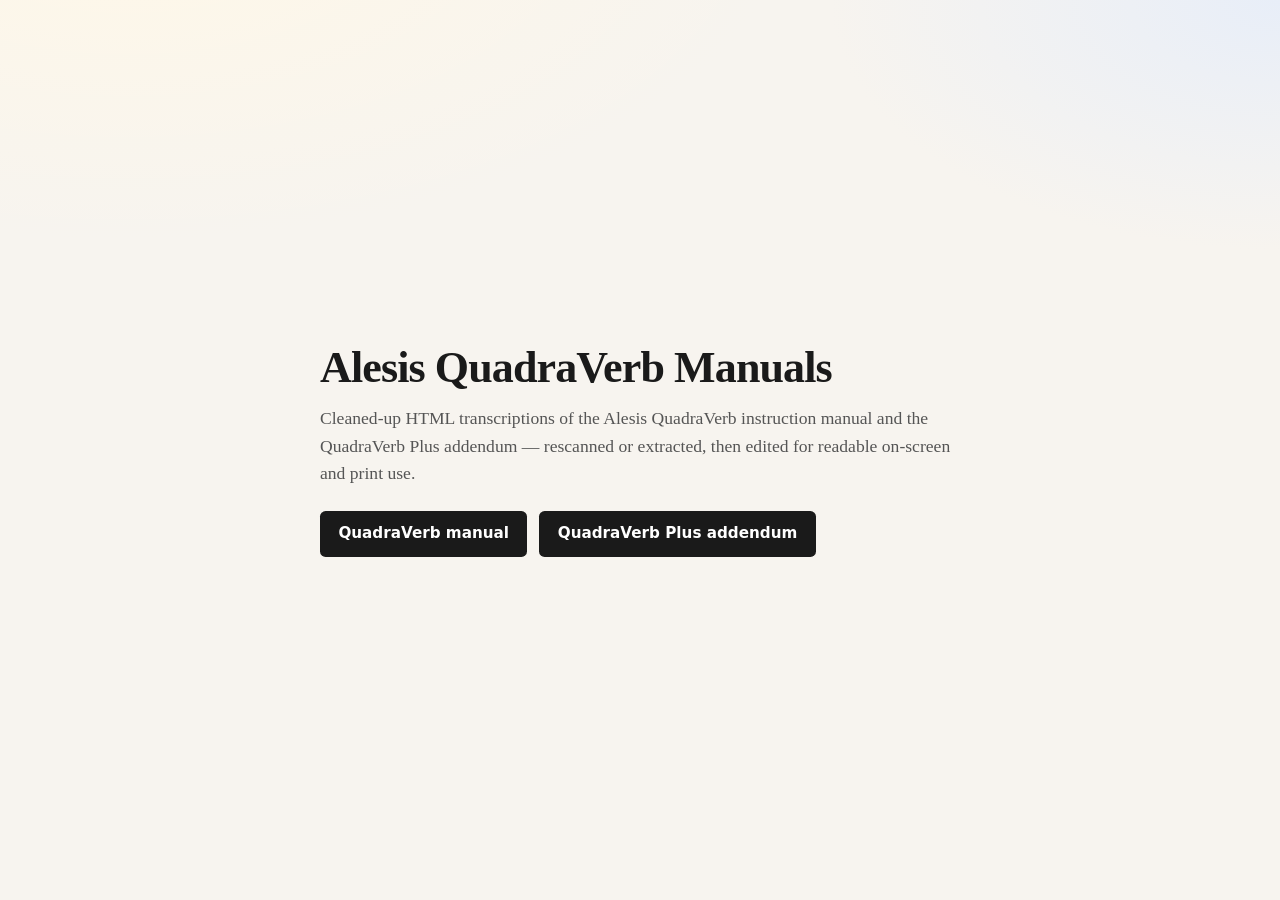
<file: index.html>
<!DOCTYPE html>
<html lang="en">
<head>
  <meta charset="utf-8">
  <meta name="viewport" content="width=device-width, initial-scale=1">
  <title>Alesis QuadraVerb Manuals</title>
  <style>
    :root {
      --ink: #1a1a1a;
      --muted: #555;
      --paper: #f7f4ef;
      --accent: #0b5fff;
    }
    * { box-sizing: border-box; }
    body {
      margin: 0;
      min-height: 100vh;
      font-family: "Iowan Old Style", "Palatino Linotype", Palatino, Georgia, serif;
      color: var(--ink);
      background:
        radial-gradient(1200px 600px at 10% -10%, #fff8e8 0%, transparent 55%),
        radial-gradient(900px 500px at 100% 0%, #e8eef8 0%, transparent 50%),
        var(--paper);
      display: grid;
      place-items: center;
      padding: 2rem;
    }
    main {
      max-width: 40rem;
      width: 100%;
    }
    h1 {
      font-size: clamp(2rem, 5vw, 2.75rem);
      font-weight: 600;
      letter-spacing: -0.02em;
      margin: 0 0 0.75rem;
      line-height: 1.15;
    }
    p {
      font-size: 1.1rem;
      line-height: 1.55;
      color: var(--muted);
      margin: 0 0 1.5rem;
    }
    a.cta {
      display: inline-block;
      color: #fff;
      background: var(--ink);
      text-decoration: none;
      padding: 0.7rem 1.15rem;
      border-radius: 0.35rem;
      font-family: ui-sans-serif, system-ui, sans-serif;
      font-size: 0.95rem;
      font-weight: 600;
      transition: transform 160ms ease, background 160ms ease;
    }
    a.cta:hover {
      background: var(--accent);
      transform: translateY(-1px);
    }
    a.cta:focus-visible {
      outline: 2px solid var(--accent);
      outline-offset: 3px;
    }
    p.actions {
      display: flex;
      flex-wrap: wrap;
      gap: 0.75rem;
      margin: 0;
    }
  </style>
</head>
<body>
  <main>
    <h1>Alesis QuadraVerb Manuals</h1>
    <p>
      Cleaned-up HTML transcriptions of the Alesis QuadraVerb instruction
      manual and the QuadraVerb Plus addendum — rescanned or extracted,
      then edited for readable on-screen and print use.
    </p>
    <p class="actions">
      <a class="cta" href="AlesisQuadraVerbUsersManual.html">QuadraVerb manual</a>
      <a class="cta" href="AlesisQuadraverbPlusUsersManual.html">QuadraVerb Plus addendum</a>
    </p>
  </main>
</body>
</html>
</file>
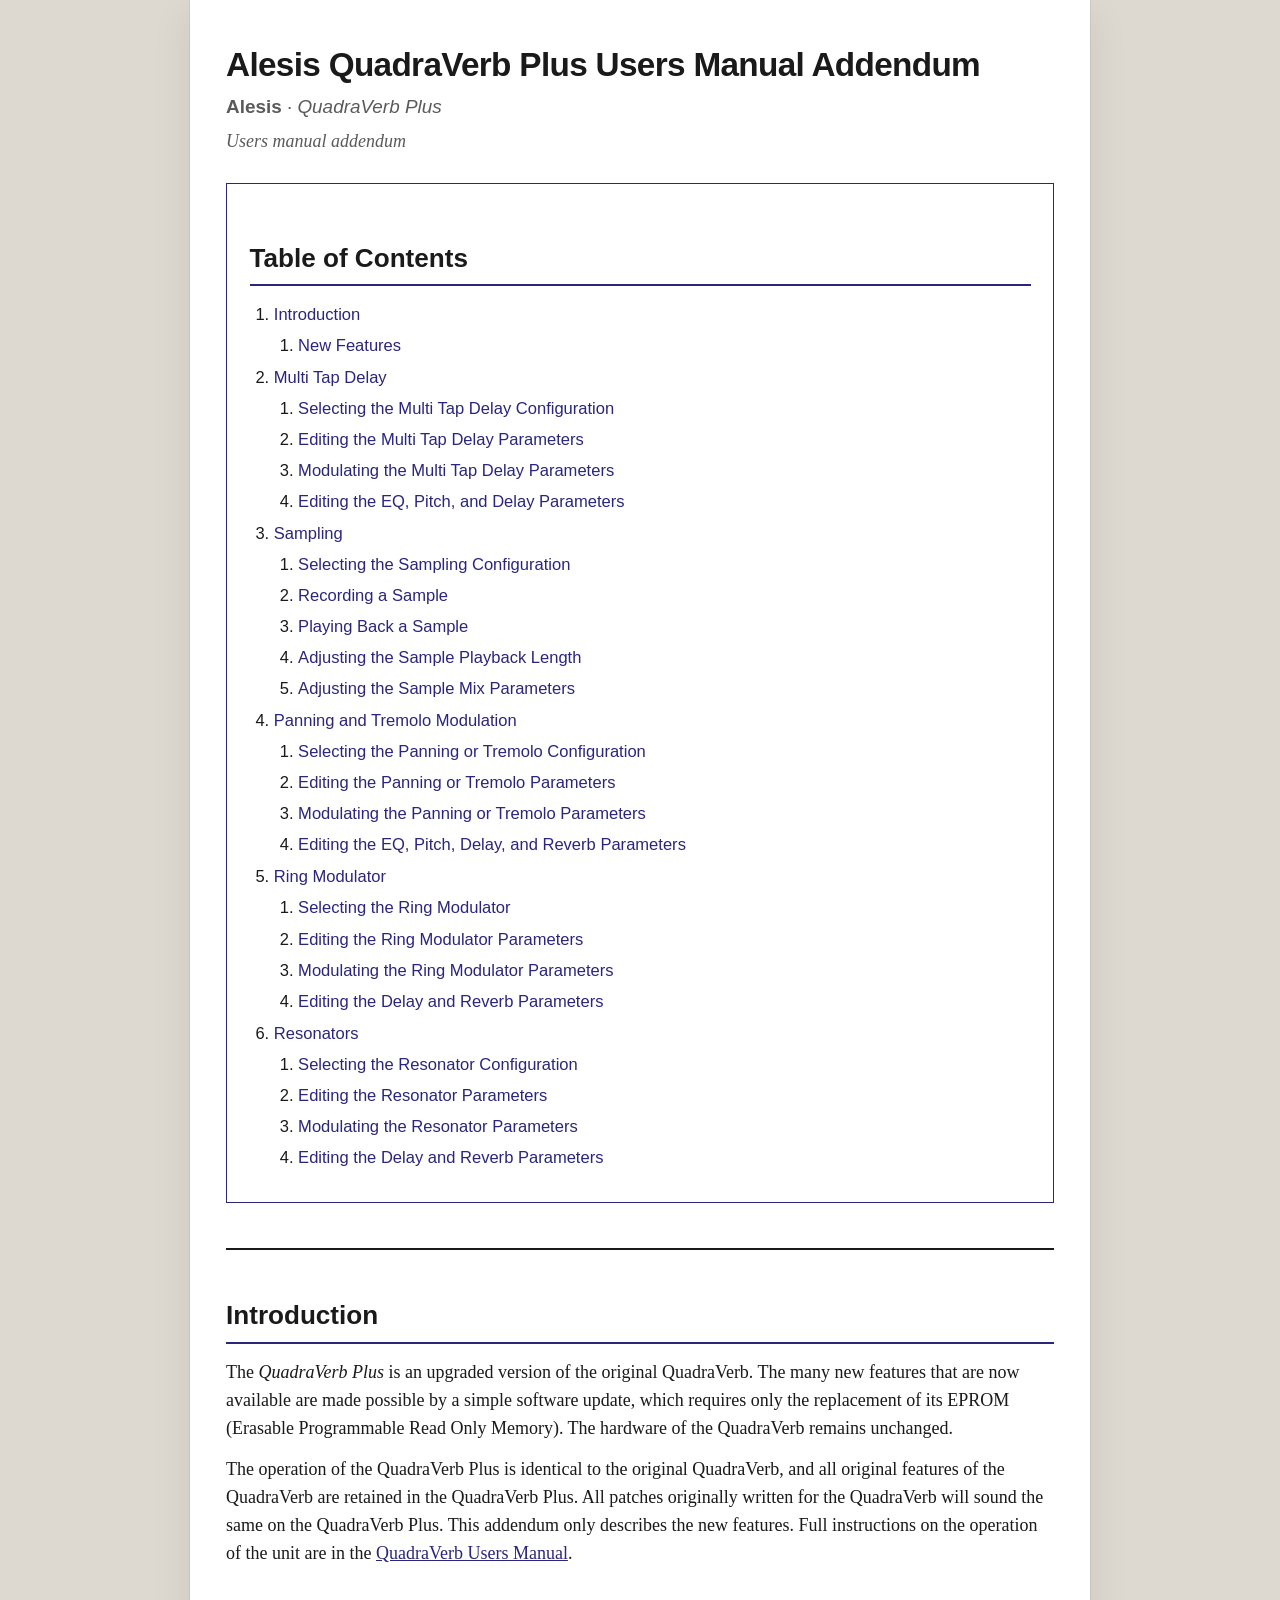
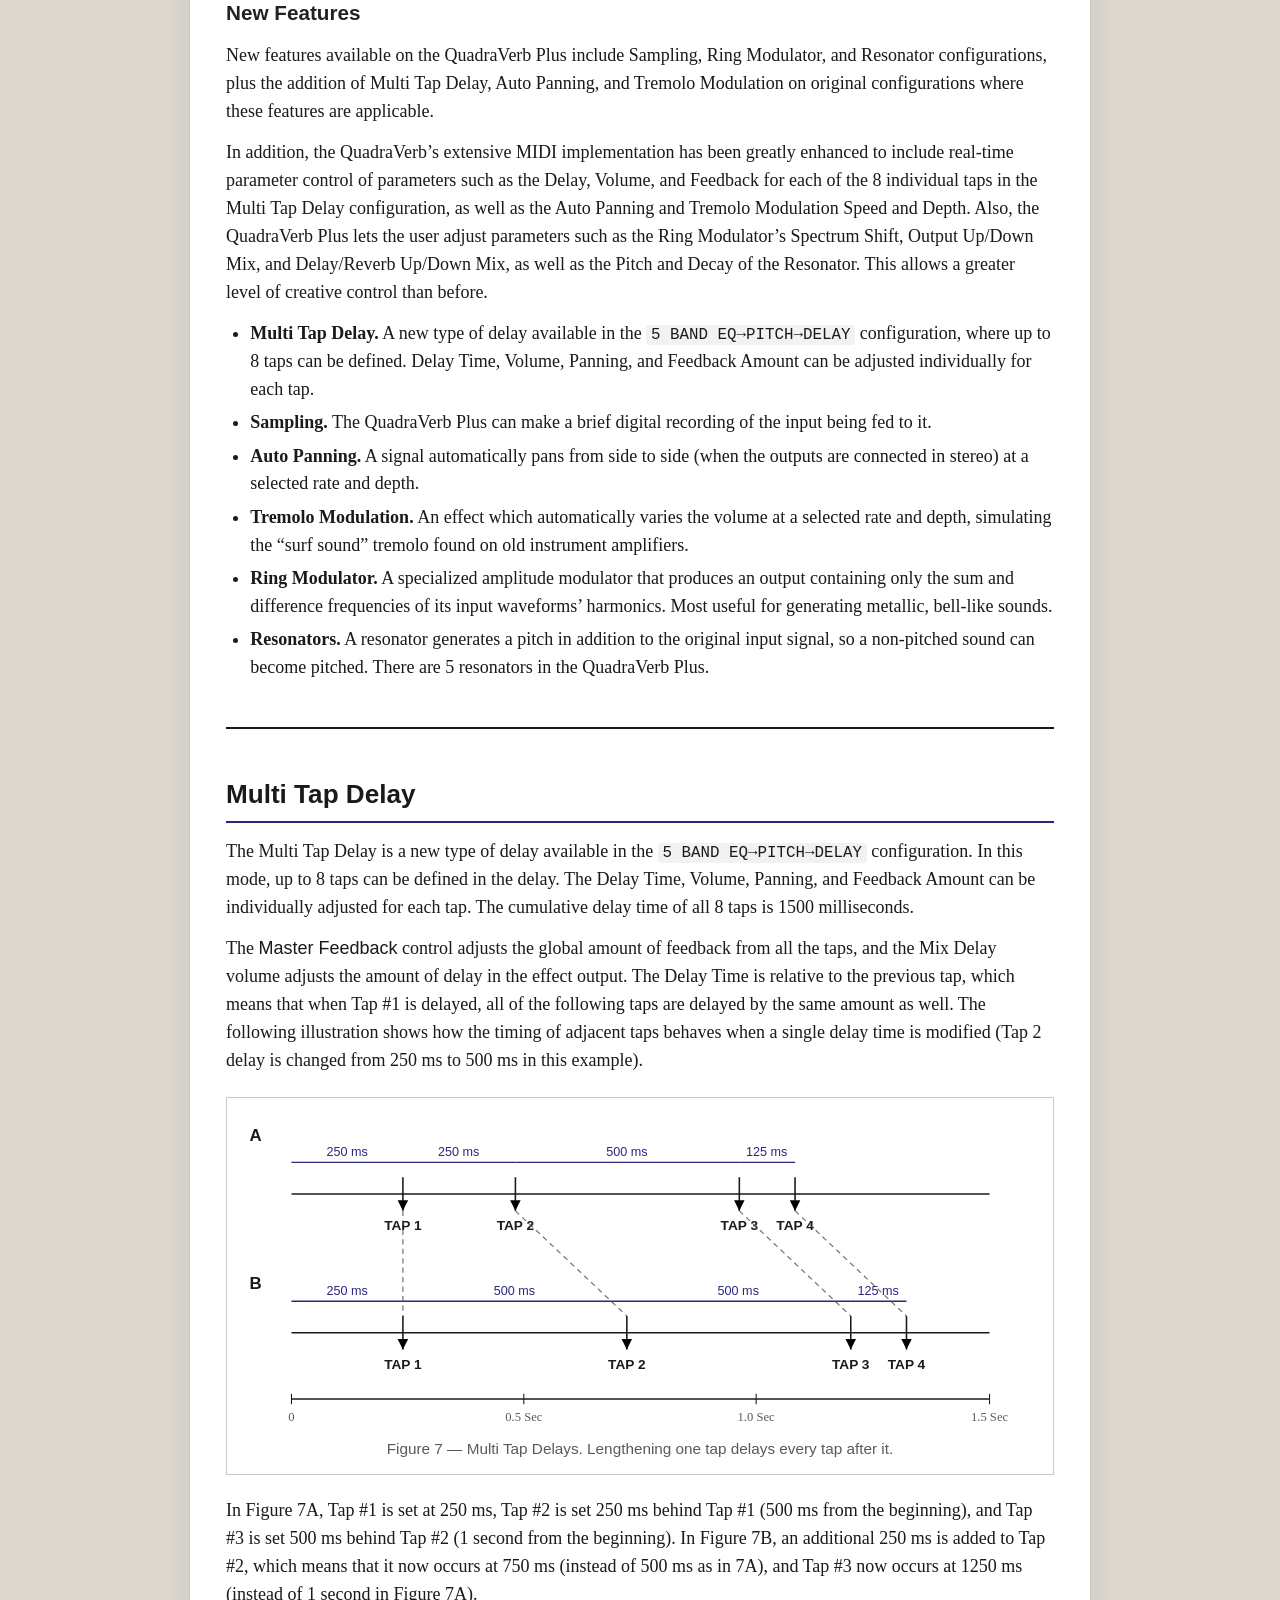
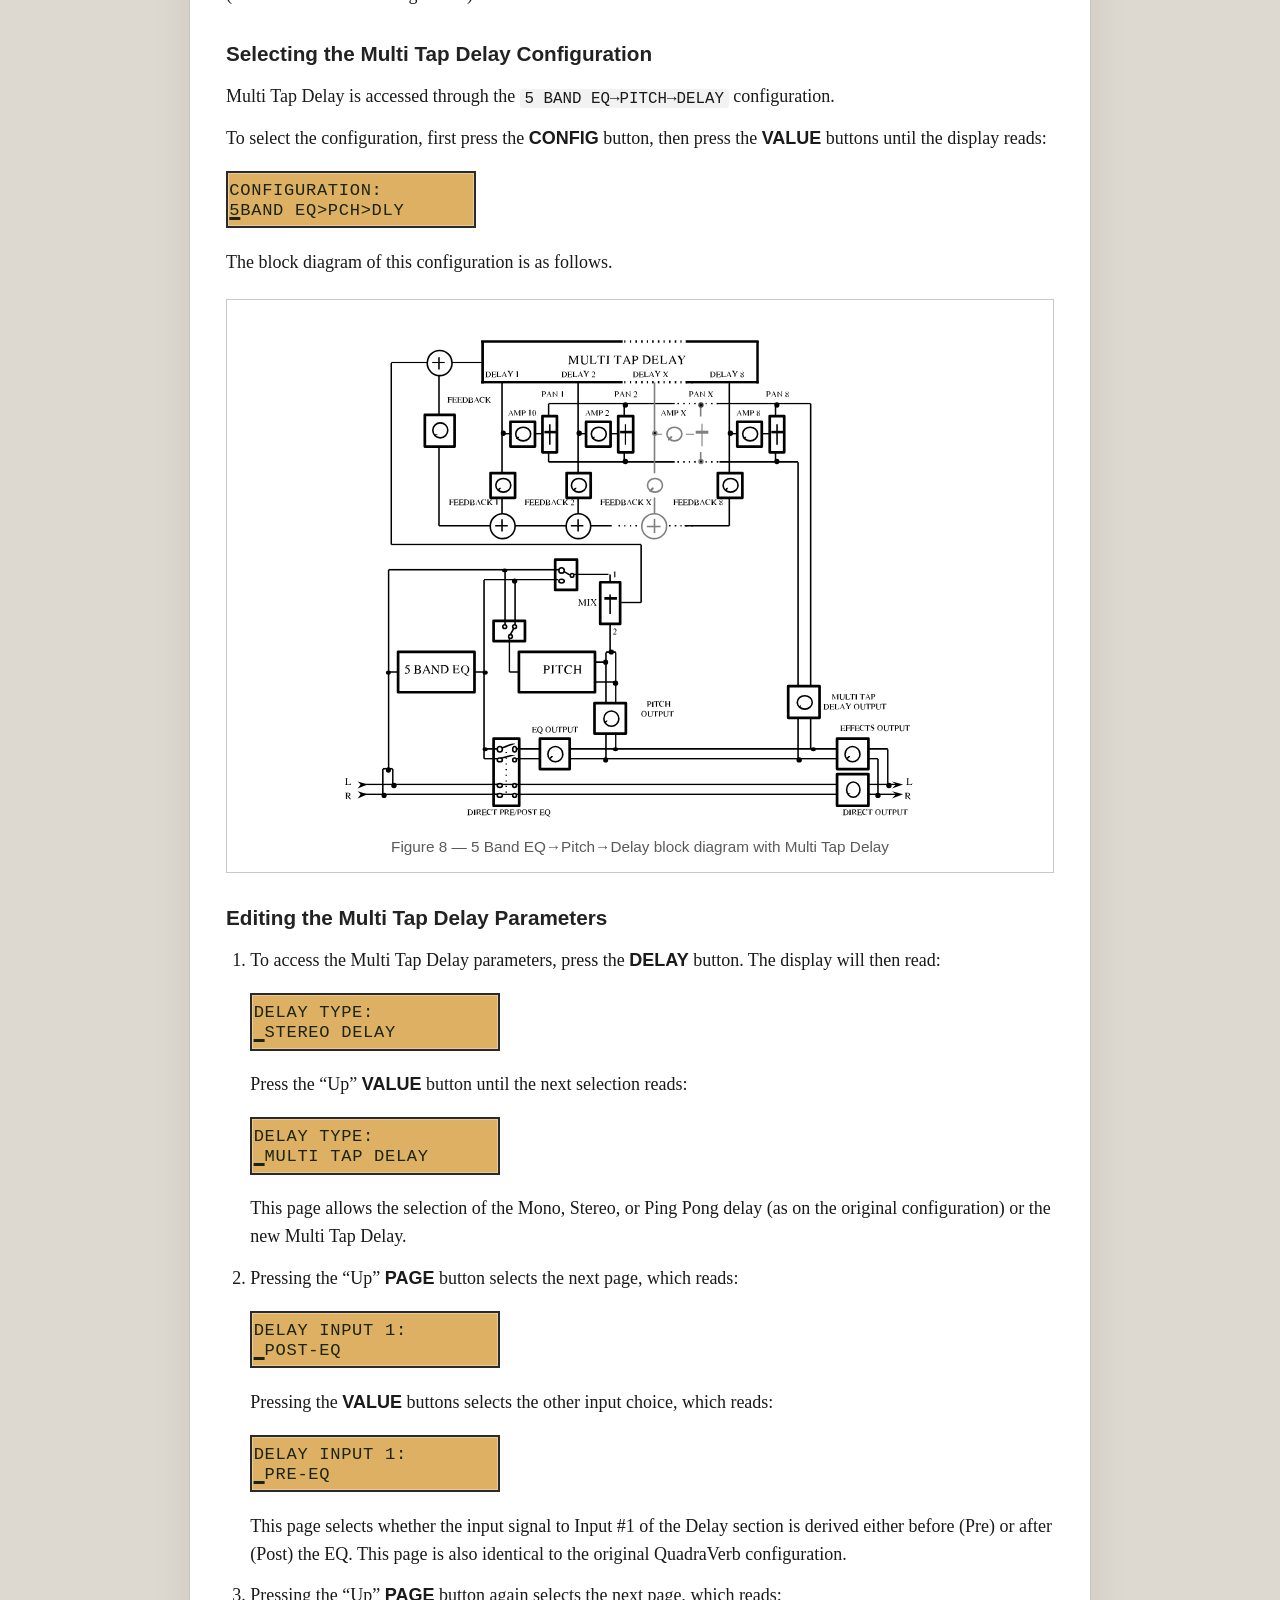
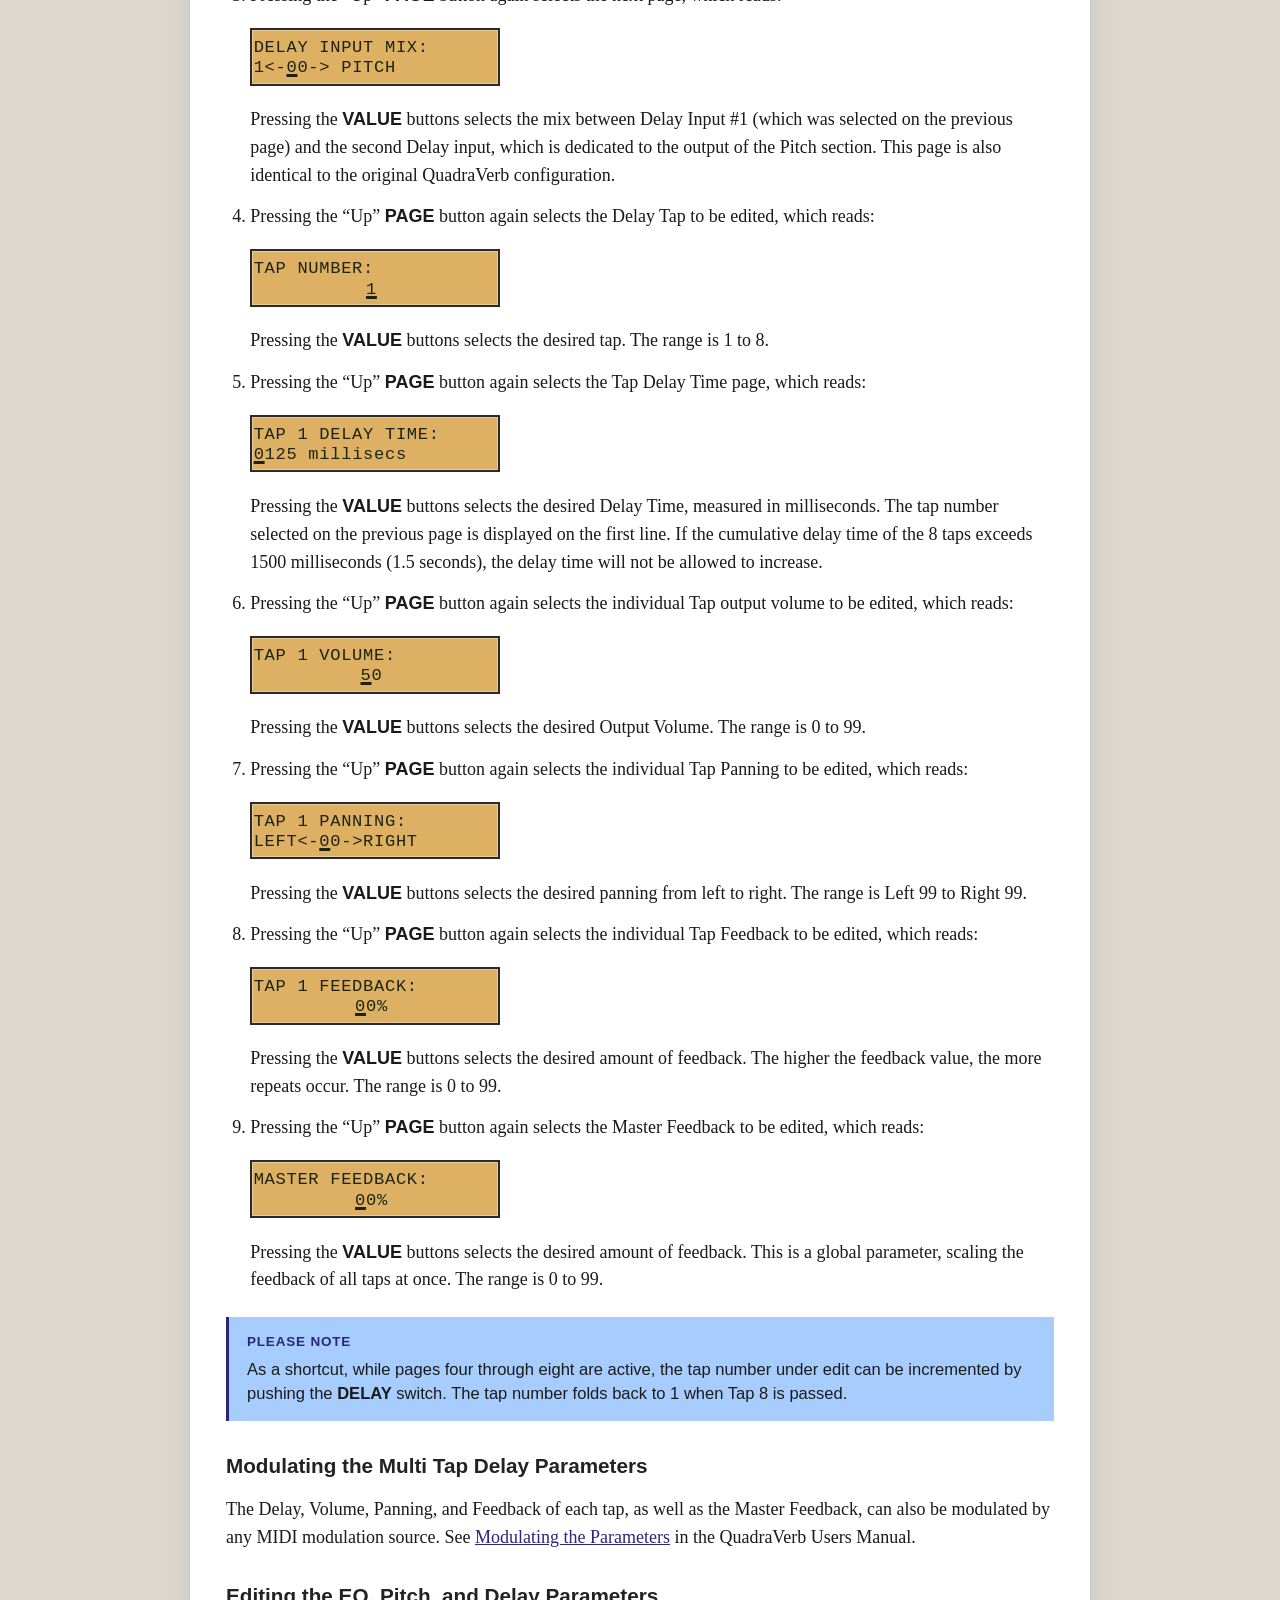
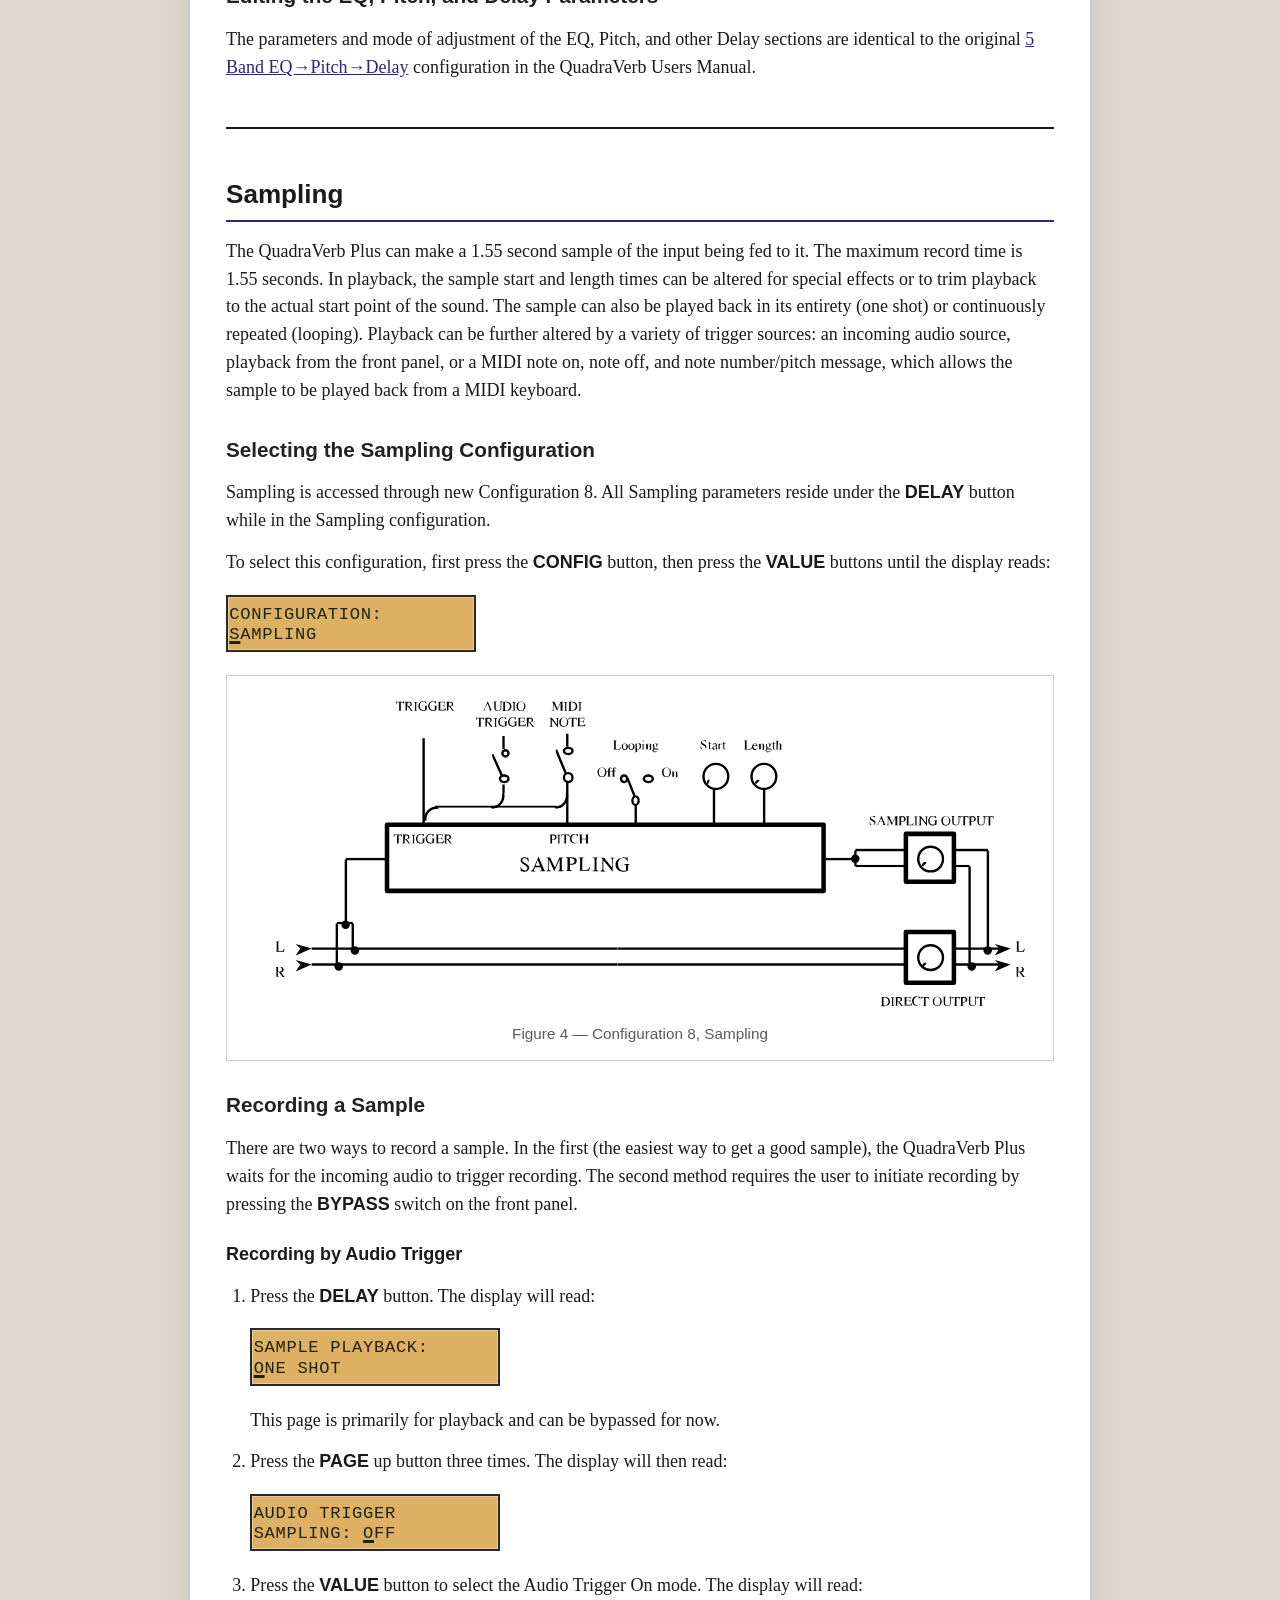
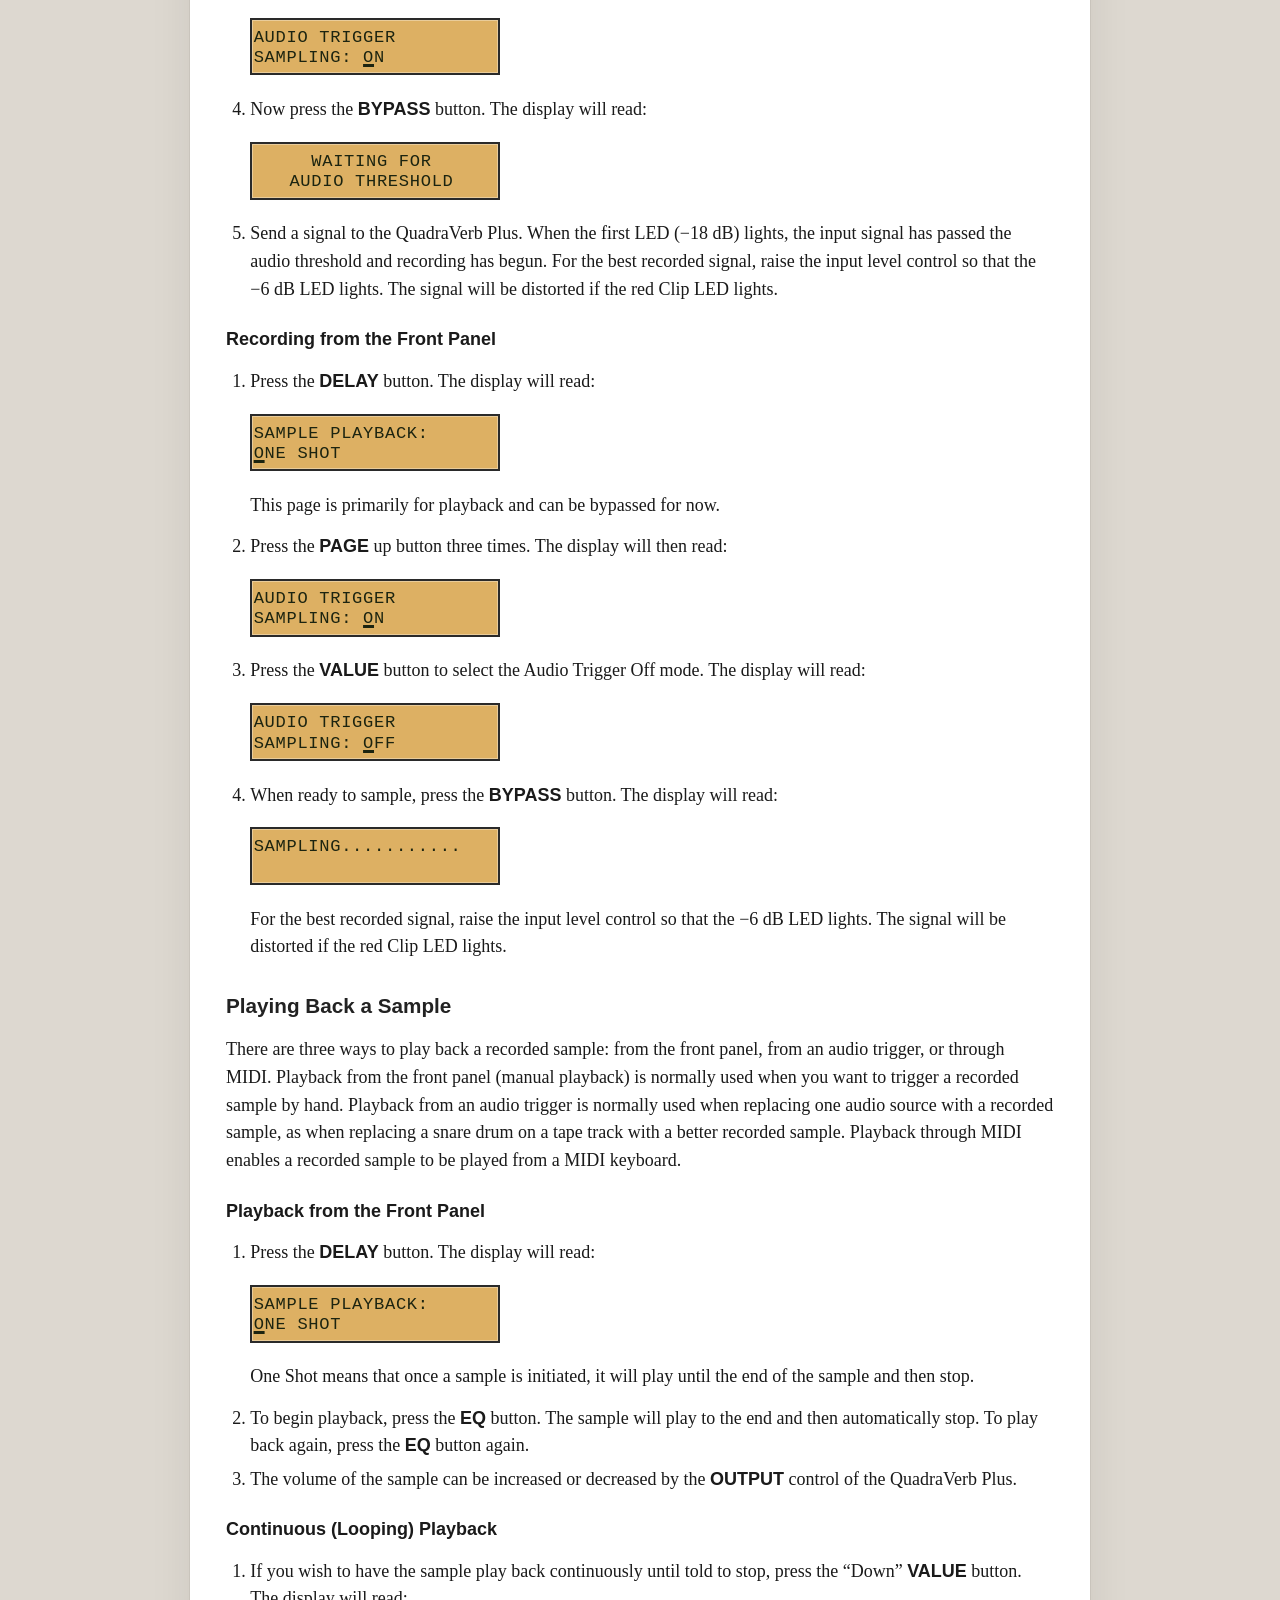
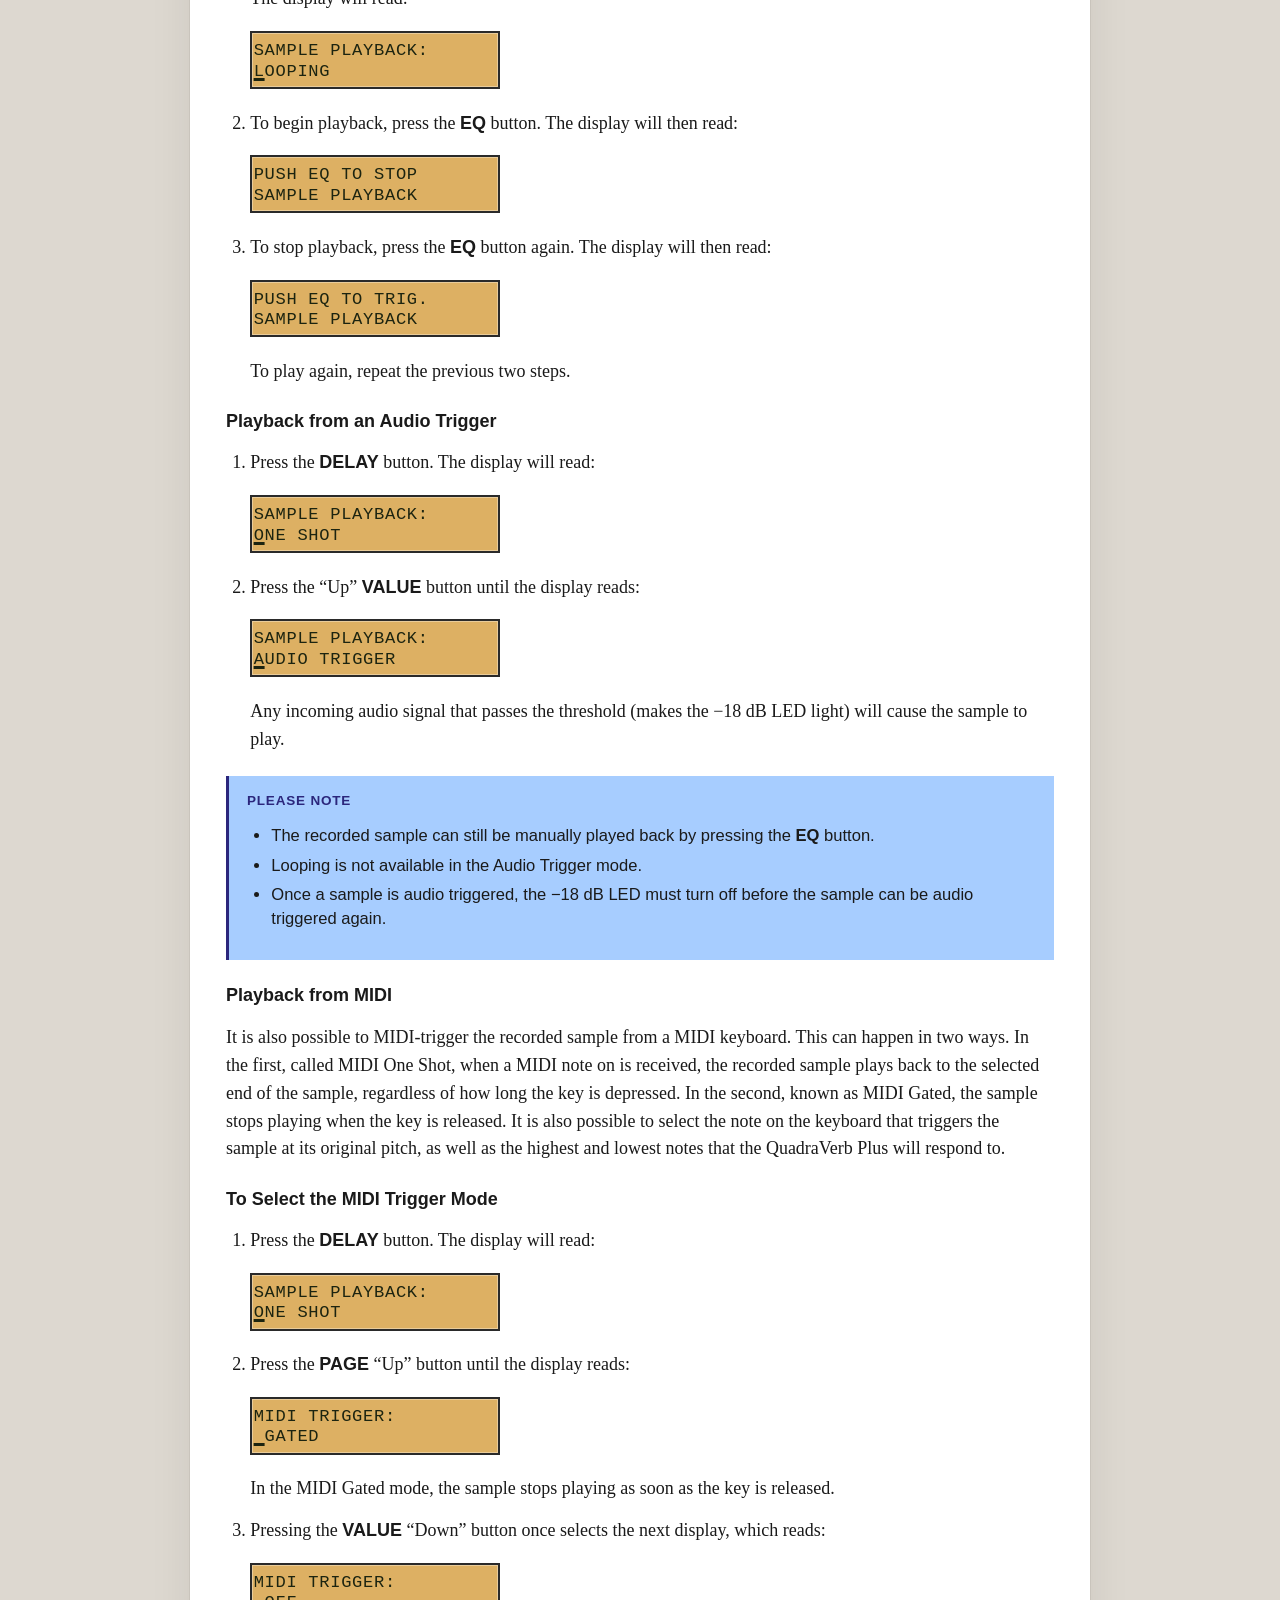
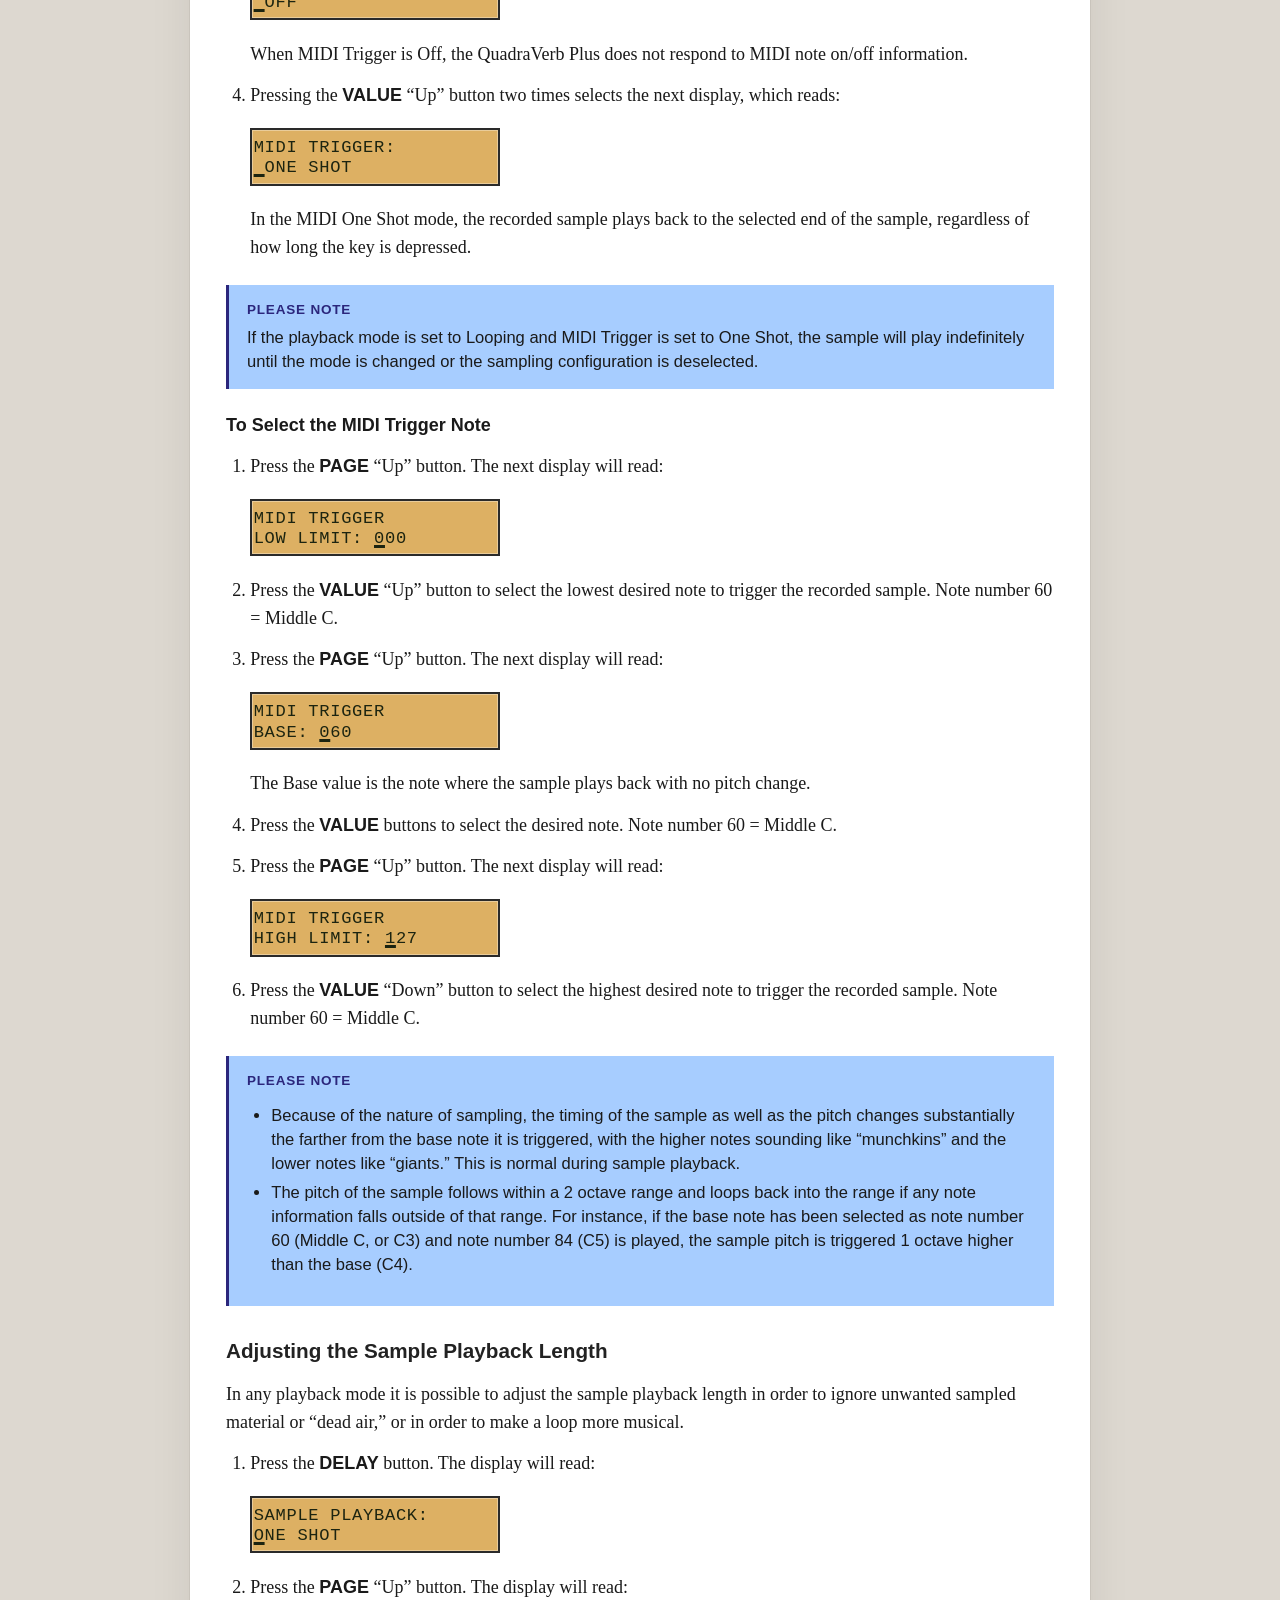
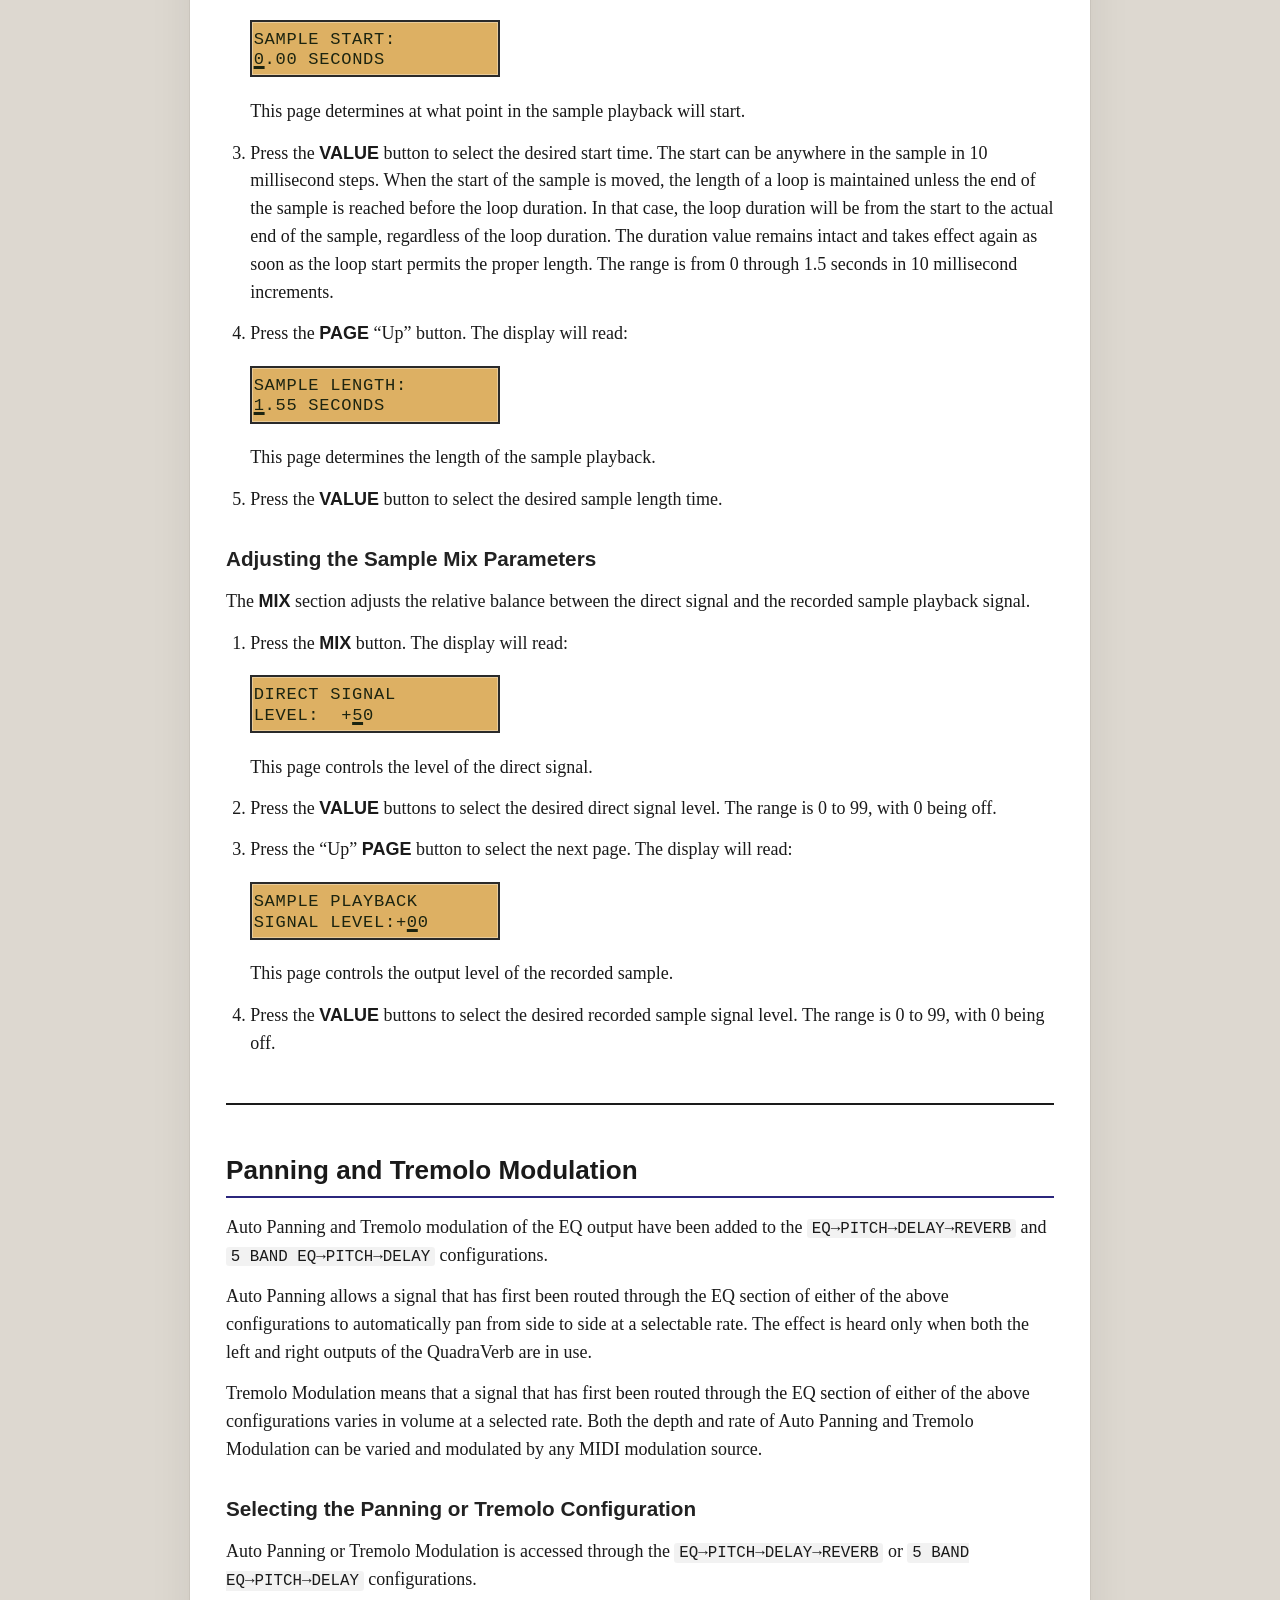
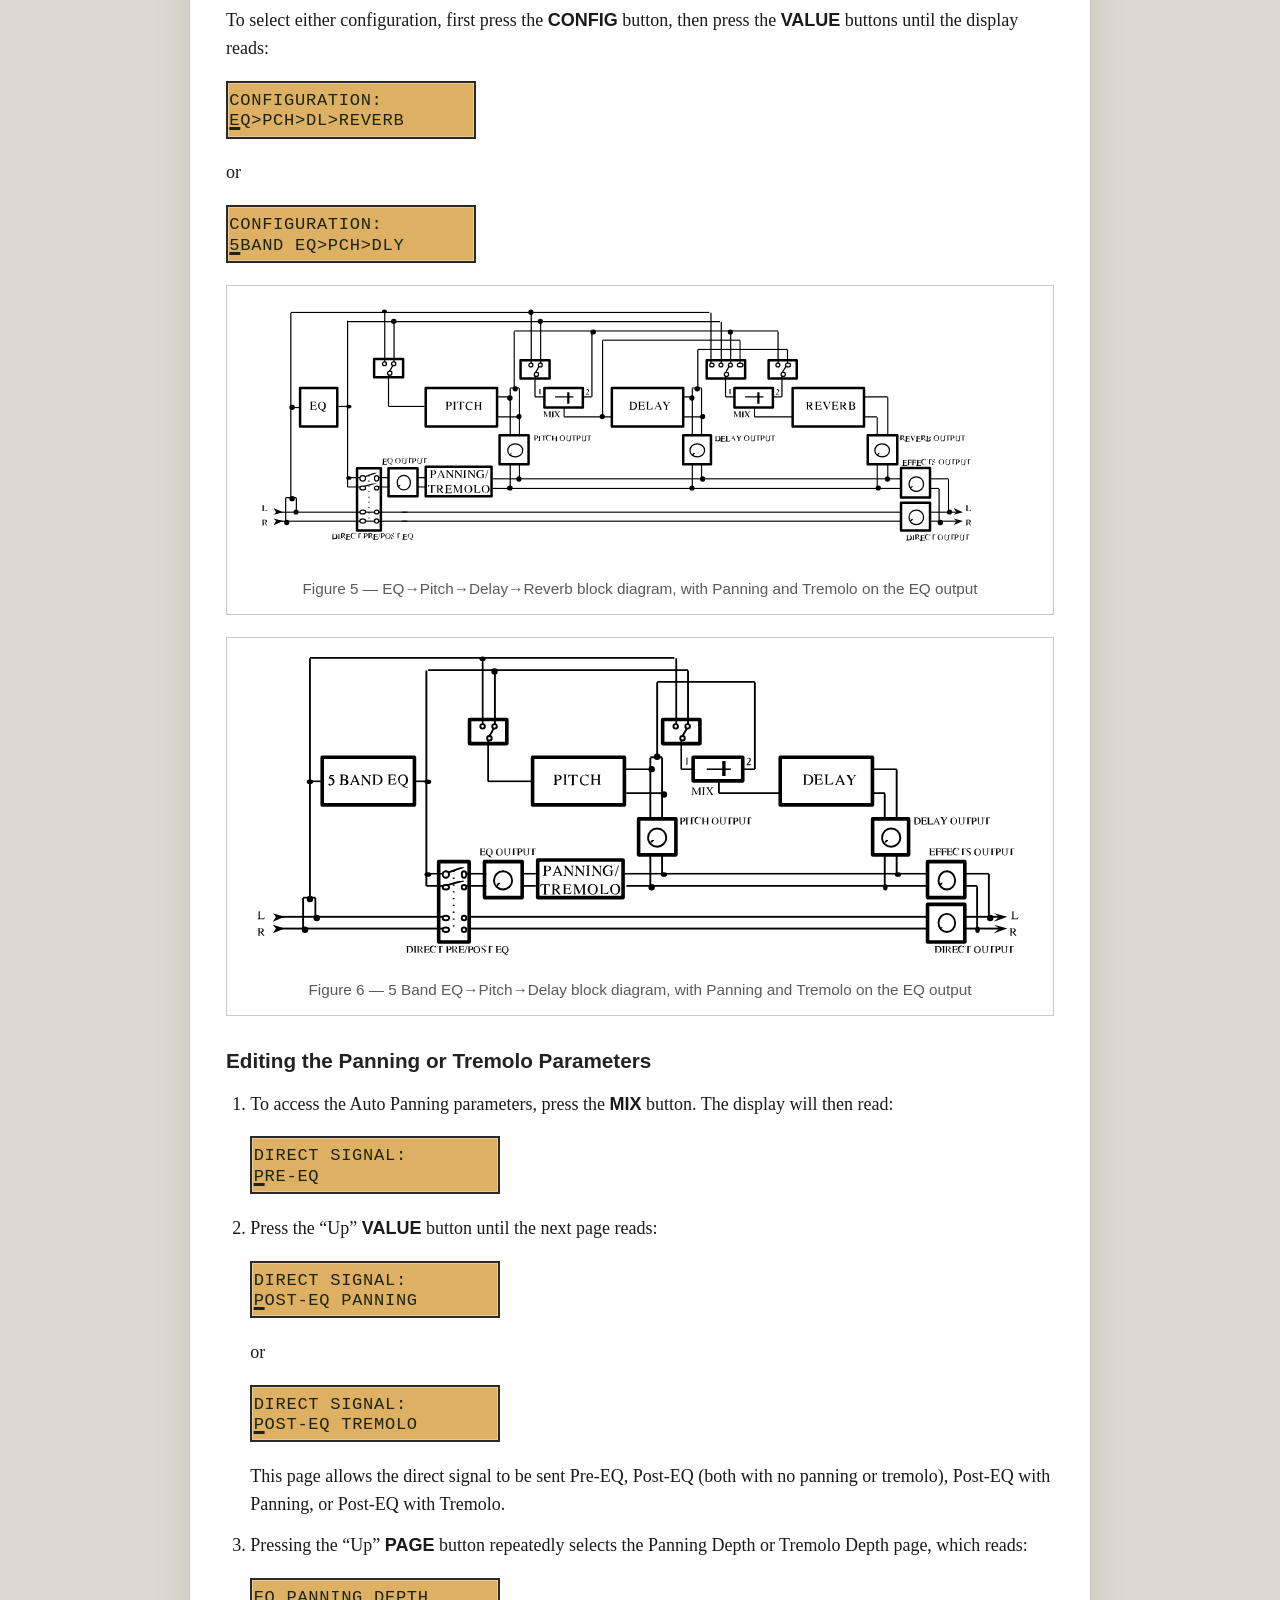
<file: AlesisQuadraverbPlusUsersManual.html>
<!DOCTYPE html>
<html lang="en">
<head>
  <meta charset="utf-8">
  <meta name="viewport" content="width=device-width, initial-scale=1">
  <title>Alesis QuadraVerb Plus Users Manual Addendum</title>
  <link rel="stylesheet" href="quadraverb-manual.css">
</head>
<body>
<!--
  QuadraVerb Plus addendum — HTML edition
  Content from the Alesis QuadraVerb Plus Users Manual Addendum,
  set with the same structure as AlesisQuadraVerbUsersManual.html.
-->

<article class="manual">
  <header class="title-block">
    <h1>Alesis QuadraVerb Plus Users Manual Addendum</h1>
    <p class="brand-line"><strong>Alesis</strong> · <em>QuadraVerb Plus</em></p>
    <p class="byline">Users manual addendum</p>
  </header>

  <nav class="toc" aria-label="Table of Contents">
    <h2>Table of Contents</h2>
    <ol>
      <li><a href="#introduction">Introduction</a>
        <ol>
          <li><a href="#new-features">New Features</a></li>
        </ol>
      </li>
      <li><a href="#multi-tap-delay">Multi Tap Delay</a>
        <ol>
          <li><a href="#selecting-multi-tap">Selecting the Multi Tap Delay Configuration</a></li>
          <li><a href="#editing-multi-tap">Editing the Multi Tap Delay Parameters</a></li>
          <li><a href="#modulating-multi-tap">Modulating the Multi Tap Delay Parameters</a></li>
          <li><a href="#editing-eq-pitch-delay-multitap">Editing the EQ, Pitch, and Delay Parameters</a></li>
        </ol>
      </li>
      <li><a href="#sampling">Sampling</a>
        <ol>
          <li><a href="#selecting-sampling">Selecting the Sampling Configuration</a></li>
          <li><a href="#recording-a-sample">Recording a Sample</a></li>
          <li><a href="#playing-back-a-sample">Playing Back a Sample</a></li>
          <li><a href="#sample-playback-length">Adjusting the Sample Playback Length</a></li>
          <li><a href="#sample-mix">Adjusting the Sample Mix Parameters</a></li>
        </ol>
      </li>
      <li><a href="#panning-tremolo">Panning and Tremolo Modulation</a>
        <ol>
          <li><a href="#selecting-panning-tremolo">Selecting the Panning or Tremolo Configuration</a></li>
          <li><a href="#editing-panning-tremolo">Editing the Panning or Tremolo Parameters</a></li>
          <li><a href="#modulating-panning-tremolo">Modulating the Panning or Tremolo Parameters</a></li>
          <li><a href="#editing-eq-pitch-delay-reverb-pan">Editing the EQ, Pitch, Delay, and Reverb Parameters</a></li>
        </ol>
      </li>
      <li><a href="#ring-modulator">Ring Modulator</a>
        <ol>
          <li><a href="#selecting-ring-modulator">Selecting the Ring Modulator</a></li>
          <li><a href="#editing-ring-modulator">Editing the Ring Modulator Parameters</a></li>
          <li><a href="#modulating-ring-modulator">Modulating the Ring Modulator Parameters</a></li>
          <li><a href="#editing-delay-reverb-ring">Editing the Delay and Reverb Parameters</a></li>
        </ol>
      </li>
      <li><a href="#resonators">Resonators</a>
        <ol>
          <li><a href="#selecting-resonator">Selecting the Resonator Configuration</a></li>
          <li><a href="#editing-resonator">Editing the Resonator Parameters</a></li>
          <li><a href="#modulating-resonator">Modulating the Resonator Parameters</a></li>
          <li><a href="#editing-delay-reverb-resonator">Editing the Delay and Reverb Parameters</a></li>
        </ol>
      </li>
    </ol>
  </nav>

  <hr class="section-break">

  <section id="introduction" class="manual-section">
    <h2>Introduction</h2>
    <p>The <em>QuadraVerb Plus</em> is an upgraded version of the original QuadraVerb. The many new features that are now available are made possible by a simple software update, which requires only the replacement of its EPROM (Erasable Programmable Read Only Memory). The hardware of the QuadraVerb remains unchanged.</p>
    <p>The operation of the QuadraVerb Plus is identical to the original QuadraVerb, and all original features of the QuadraVerb are retained in the QuadraVerb Plus. All patches originally written for the QuadraVerb will sound the same on the QuadraVerb Plus. This addendum only describes the new features. Full instructions on the operation of the unit are in the <a href="AlesisQuadraVerbUsersManual.html">QuadraVerb Users Manual</a>.</p>

    <h3 id="new-features">New Features</h3>
    <p>New features available on the QuadraVerb Plus include Sampling, Ring Modulator, and Resonator configurations, plus the addition of Multi Tap Delay, Auto Panning, and Tremolo Modulation on original configurations where these features are applicable.</p>
    <p>In addition, the QuadraVerb’s extensive MIDI implementation has been greatly enhanced to include real-time parameter control of parameters such as the Delay, Volume, and Feedback for each of the 8 individual taps in the Multi Tap Delay configuration, as well as the Auto Panning and Tremolo Modulation Speed and Depth. Also, the QuadraVerb Plus lets the user adjust parameters such as the Ring Modulator’s Spectrum Shift, Output Up/Down Mix, and Delay/Reverb Up/Down Mix, as well as the Pitch and Decay of the Resonator. This allows a greater level of creative control than before.</p>
    <ul class="features">
      <li><strong>Multi Tap Delay.</strong> A new type of delay available in the <code class="config">5 BAND EQ&rarr;PITCH&rarr;DELAY</code> configuration, where up to 8 taps can be defined. Delay Time, Volume, Panning, and Feedback Amount can be adjusted individually for each tap.</li>
      <li><strong>Sampling.</strong> The QuadraVerb Plus can make a brief digital recording of the input being fed to it.</li>
      <li><strong>Auto Panning.</strong> A signal automatically pans from side to side (when the outputs are connected in stereo) at a selected rate and depth.</li>
      <li><strong>Tremolo Modulation.</strong> An effect which automatically varies the volume at a selected rate and depth, simulating the “surf sound” tremolo found on old instrument amplifiers.</li>
      <li><strong>Ring Modulator.</strong> A specialized amplitude modulator that produces an output containing only the sum and difference frequencies of its input waveforms’ harmonics. Most useful for generating metallic, bell-like sounds.</li>
      <li><strong>Resonators.</strong> A resonator generates a pitch in addition to the original input signal, so a non-pitched sound can become pitched. There are 5 resonators in the QuadraVerb Plus.</li>
    </ul>
  </section>

  <hr class="section-break">

  <section id="multi-tap-delay" class="manual-section">
    <h2>Multi Tap Delay</h2>
    <p>The Multi Tap Delay is a new type of delay available in the <code class="config">5 BAND EQ&rarr;PITCH&rarr;DELAY</code> configuration. In this mode, up to 8 taps can be defined in the delay. The Delay Time, Volume, Panning, and Feedback Amount can be individually adjusted for each tap. The cumulative delay time of all 8 taps is 1500 milliseconds.</p>
    <p>The <span class="param-name">Master Feedback</span> control adjusts the global amount of feedback from all the taps, and the Mix Delay volume adjusts the amount of delay in the effect output. The Delay Time is relative to the previous tap, which means that when Tap #1 is delayed, all of the following taps are delayed by the same amount as well. The following illustration shows how the timing of adjacent taps behaves when a single delay time is modified (Tap 2 delay is changed from 250&nbsp;ms to 500&nbsp;ms in this example).</p>

    <figure class="figure">
      <svg viewBox="0 0 760 300" role="img" aria-labelledby="fig7-title fig7-desc">
        <title id="fig7-title">Multi Tap Delays</title>
        <desc id="fig7-desc">Two timelines. In A, taps fall at 250, 500, 1000, and 1125 milliseconds. In B, lengthening tap 2 by 250 milliseconds moves tap 2 to 750 milliseconds and pushes taps 3 and 4 later by the same amount.</desc>
        <style>
          .axis { stroke: #1a1a1a; stroke-width: 1.5; fill: none; }
          .tick { stroke: #1a1a1a; stroke-width: 1; }
          .interval { stroke: #2B267C; stroke-width: 1.25; }
          .tap { stroke: #1a1a1a; stroke-width: 1.5; }
          .label, .time, .row { font-family: "IBM Plex Sans", "Helvetica Neue", Helvetica, Arial, sans-serif; fill: #1a1a1a; }
          .label { font-size: 13px; font-weight: 650; }
          .time { font-size: 12px; fill: #2B267C; }
          .row { font-size: 16px; font-weight: 700; }
          .scale { font-size: 12px; fill: #5a5a5a; }
          .guide { stroke: #5a5a5a; stroke-width: 1.15; fill: none; stroke-dasharray: 5 4; opacity: 0.85; }
        </style>
        <text class="row" x="8" y="28">A</text>
        <!-- row A: 250, 500, 1000, 1125 -->
        <line class="axis" x1="48" y1="78" x2="712" y2="78"/>
        <g>
          <line class="interval" x1="48" y1="48" x2="154" y2="48"/>
          <line class="interval" x1="154" y1="48" x2="261" y2="48"/>
          <line class="interval" x1="261" y1="48" x2="474" y2="48"/>
          <line class="interval" x1="474" y1="48" x2="527" y2="48"/>
          <text class="time" x="101" y="42" text-anchor="middle">250 ms</text>
          <text class="time" x="207" y="42" text-anchor="middle">250 ms</text>
          <text class="time" x="367" y="42" text-anchor="middle">500 ms</text>
          <text class="time" x="500" y="42" text-anchor="middle">125 ms</text>
        </g>
        <g>
          <line class="tap" x1="154" y1="62" x2="154" y2="94"/>
          <polygon points="154,94 149,84 159,84"/>
          <text class="label" x="154" y="112" text-anchor="middle">TAP 1</text>
          <line class="tap" x1="261" y1="62" x2="261" y2="94"/>
          <polygon points="261,94 256,84 266,84"/>
          <text class="label" x="261" y="112" text-anchor="middle">TAP 2</text>
          <line class="tap" x1="474" y1="62" x2="474" y2="94"/>
          <polygon points="474,94 469,84 479,84"/>
          <text class="label" x="474" y="112" text-anchor="middle">TAP 3</text>
          <line class="tap" x1="527" y1="62" x2="527" y2="94"/>
          <polygon points="527,94 522,84 532,84"/>
          <text class="label" x="527" y="112" text-anchor="middle">TAP 4</text>
        </g>

        <text class="row" x="8" y="168">B</text>
        <!-- row B: 250, 750, 1250, 1375 -->
        <line class="axis" x1="48" y1="210" x2="712" y2="210"/>
        <g>
          <line class="interval" x1="48" y1="180" x2="154" y2="180"/>
          <line class="interval" x1="154" y1="180" x2="367" y2="180"/>
          <line class="interval" x1="367" y1="180" x2="580" y2="180"/>
          <line class="interval" x1="580" y1="180" x2="633" y2="180"/>
          <text class="time" x="101" y="174" text-anchor="middle">250 ms</text>
          <text class="time" x="260" y="174" text-anchor="middle">500 ms</text>
          <text class="time" x="473" y="174" text-anchor="middle">500 ms</text>
          <text class="time" x="606" y="174" text-anchor="middle">125 ms</text>
        </g>
        <g>
          <line class="tap" x1="154" y1="194" x2="154" y2="226"/>
          <polygon points="154,226 149,216 159,216"/>
          <text class="label" x="154" y="244" text-anchor="middle">TAP 1</text>
          <line class="tap" x1="367" y1="194" x2="367" y2="226"/>
          <polygon points="367,226 362,216 372,216"/>
          <text class="label" x="367" y="244" text-anchor="middle">TAP 2</text>
          <line class="tap" x1="580" y1="194" x2="580" y2="226"/>
          <polygon points="580,226 575,216 585,216"/>
          <text class="label" x="580" y="244" text-anchor="middle">TAP 3</text>
          <line class="tap" x1="633" y1="194" x2="633" y2="226"/>
          <polygon points="633,226 628,216 638,216"/>
          <text class="label" x="633" y="244" text-anchor="middle">TAP 4</text>
        </g>
        <g aria-hidden="true">
          <!-- Upper arrow tip → lower arrow tail (same tap number) -->
          <line class="guide" x1="154" y1="94" x2="154" y2="194"/>
          <line class="guide" x1="261" y1="94" x2="367" y2="194"/>
          <line class="guide" x1="474" y1="94" x2="580" y2="194"/>
          <line class="guide" x1="527" y1="94" x2="633" y2="194"/>
        </g>
        <g class="scale">
          <line class="tick" x1="48" y1="268" x2="48" y2="278"/>
          <line class="tick" x1="269" y1="268" x2="269" y2="278"/>
          <line class="tick" x1="490" y1="268" x2="490" y2="278"/>
          <line class="tick" x1="712" y1="268" x2="712" y2="278"/>
          <line class="axis" x1="48" y1="273" x2="712" y2="273"/>
          <text x="48" y="294" text-anchor="middle">0</text>
          <text x="269" y="294" text-anchor="middle">0.5 Sec</text>
          <text x="490" y="294" text-anchor="middle">1.0 Sec</text>
          <text x="712" y="294" text-anchor="middle">1.5 Sec</text>
        </g>
      </svg>
      <figcaption>Figure 7 — Multi Tap Delays. Lengthening one tap delays every tap after it.</figcaption>
    </figure>

    <p>In Figure 7A, Tap #1 is set at 250&nbsp;ms, Tap #2 is set 250&nbsp;ms behind Tap #1 (500&nbsp;ms from the beginning), and Tap #3 is set 500&nbsp;ms behind Tap #2 (1 second from the beginning). In Figure 7B, an additional 250&nbsp;ms is added to Tap #2, which means that it now occurs at 750&nbsp;ms (instead of 500&nbsp;ms as in 7A), and Tap #3 now occurs at 1250&nbsp;ms (instead of 1 second in Figure 7A).</p>

    <h3 id="selecting-multi-tap">Selecting the Multi Tap Delay Configuration</h3>
    <p>Multi Tap Delay is accessed through the <code class="config">5 BAND EQ&rarr;PITCH&rarr;DELAY</code> configuration.</p>
    <p class="table-intro">To select the configuration, first press the <strong class="panel">CONFIG</strong> button, then press the <strong class="panel">VALUE</strong> buttons until the display reads:</p>
    <table class="lcd" aria-label="QuadraVerb Plus display">
      <tr><td class="lcd-line">CONFIGURATION:</td></tr>
      <tr><td class="lcd-line"><span class="cursor">5</span>BAND EQ&gt;PCH&gt;DLY</td></tr>
    </table>
    <p>The block diagram of this configuration is as follows.</p>

    <figure class="config-diagram">
      <img src="figures/fig-08-bd-multi-tap-dly.svg" alt="5 Band EQ, Pitch, Delay block diagram with Multi Tap Delay">
      <figcaption>Figure 8 — 5 Band EQ&rarr;Pitch&rarr;Delay block diagram with Multi Tap Delay</figcaption>
    </figure>

    <h3 id="editing-multi-tap">Editing the Multi Tap Delay Parameters</h3>
    <div class="topic-editing topic-effect-delay">
      <ol class="steps">
        <li>
          <p class="table-intro">To access the Multi Tap Delay parameters, press the <strong class="panel">DELAY</strong> button. The display will then read:</p>
          <table class="lcd" aria-label="QuadraVerb Plus display">
            <tr><td class="lcd-line">DELAY TYPE:</td></tr>
            <tr><td class="lcd-line"><span class="cursor">&nbsp;</span>STEREO DELAY</td></tr>
          </table>
          <p class="table-intro">Press the “Up” <strong class="panel">VALUE</strong> button until the next selection reads:</p>
          <table class="lcd" aria-label="QuadraVerb Plus display">
            <tr><td class="lcd-line">DELAY TYPE:</td></tr>
            <tr><td class="lcd-line"><span class="cursor">&nbsp;</span>MULTI TAP DELAY</td></tr>
          </table>
          <p>This page allows the selection of the Mono, Stereo, or Ping Pong delay (as on the original configuration) or the new Multi Tap Delay.</p>
        </li>
        <li>
          <p class="table-intro">Pressing the “Up” <strong class="panel">PAGE</strong> button selects the next page, which reads:</p>
          <table class="lcd" aria-label="QuadraVerb Plus display">
            <tr><td class="lcd-line">DELAY INPUT 1:</td></tr>
            <tr><td class="lcd-line"><span class="cursor">&nbsp;</span>POST-EQ</td></tr>
          </table>
          <p class="table-intro">Pressing the <strong class="panel">VALUE</strong> buttons selects the other input choice, which reads:</p>
          <table class="lcd" aria-label="QuadraVerb Plus display">
            <tr><td class="lcd-line">DELAY INPUT 1:</td></tr>
            <tr><td class="lcd-line"><span class="cursor">&nbsp;</span>PRE-EQ</td></tr>
          </table>
          <p>This page selects whether the input signal to Input #1 of the Delay section is derived either before (Pre) or after (Post) the EQ. This page is also identical to the original QuadraVerb configuration.</p>
        </li>
        <li>
          <p class="table-intro">Pressing the “Up” <strong class="panel">PAGE</strong> button again selects the next page, which reads:</p>
          <table class="lcd" aria-label="QuadraVerb Plus display">
            <tr><td class="lcd-line">DELAY INPUT MIX:</td></tr>
            <tr><td class="lcd-line">1&lt;-<span class="cursor">0</span>0-&gt; PITCH</td></tr>
          </table>
          <p>Pressing the <strong class="panel">VALUE</strong> buttons selects the mix between Delay Input #1 (which was selected on the previous page) and the second Delay input, which is dedicated to the output of the Pitch section. This page is also identical to the original QuadraVerb configuration.</p>
        </li>
        <li>
          <p class="table-intro">Pressing the “Up” <strong class="panel">PAGE</strong> button again selects the Delay Tap to be edited, which reads:</p>
          <table class="lcd" aria-label="QuadraVerb Plus display">
            <tr><td class="lcd-line">TAP NUMBER:</td></tr>
            <tr><td class="lcd-line" style="text-align: center;"><span class="cursor">1</span></td></tr>
          </table>
          <p>Pressing the <strong class="panel">VALUE</strong> buttons selects the desired tap. The range is 1 to 8.</p>
        </li>
        <li>
          <p class="table-intro">Pressing the “Up” <strong class="panel">PAGE</strong> button again selects the Tap Delay Time page, which reads:</p>
          <table class="lcd" aria-label="QuadraVerb Plus display">
            <tr><td class="lcd-line">TAP 1 DELAY TIME:</td></tr>
            <tr><td class="lcd-line"><span class="cursor">0</span>125 millisecs</td></tr>
          </table>
          <p>Pressing the <strong class="panel">VALUE</strong> buttons selects the desired Delay Time, measured in milliseconds. The tap number selected on the previous page is displayed on the first line. If the cumulative delay time of the 8 taps exceeds 1500 milliseconds (1.5 seconds), the delay time will not be allowed to increase.</p>
        </li>
        <li>
          <p class="table-intro">Pressing the “Up” <strong class="panel">PAGE</strong> button again selects the individual Tap output volume to be edited, which reads:</p>
          <table class="lcd" aria-label="QuadraVerb Plus display">
            <tr><td class="lcd-line">TAP 1 VOLUME:</td></tr>
            <tr><td class="lcd-line" style="text-align: center;"><span class="cursor">5</span>0</td></tr>
          </table>
          <p>Pressing the <strong class="panel">VALUE</strong> buttons selects the desired Output Volume. The range is 0 to 99.</p>
        </li>
        <li>
          <p class="table-intro">Pressing the “Up” <strong class="panel">PAGE</strong> button again selects the individual Tap Panning to be edited, which reads:</p>
          <table class="lcd" aria-label="QuadraVerb Plus display">
            <tr><td class="lcd-line">TAP 1 PANNING:</td></tr>
            <tr><td class="lcd-line">LEFT&lt;-<span class="cursor">0</span>0-&gt;RIGHT</td></tr>
          </table>
          <p>Pressing the <strong class="panel">VALUE</strong> buttons selects the desired panning from left to right. The range is Left 99 to Right 99.</p>
        </li>
        <li>
          <p class="table-intro">Pressing the “Up” <strong class="panel">PAGE</strong> button again selects the individual Tap Feedback to be edited, which reads:</p>
          <table class="lcd" aria-label="QuadraVerb Plus display">
            <tr><td class="lcd-line">TAP 1 FEEDBACK:</td></tr>
            <tr><td class="lcd-line" style="text-align: center;"><span class="cursor">0</span>0%</td></tr>
          </table>
          <p>Pressing the <strong class="panel">VALUE</strong> buttons selects the desired amount of feedback. The higher the feedback value, the more repeats occur. The range is 0 to 99.</p>
        </li>
        <li>
          <p class="table-intro">Pressing the “Up” <strong class="panel">PAGE</strong> button again selects the Master Feedback to be edited, which reads:</p>
          <table class="lcd" aria-label="QuadraVerb Plus display">
            <tr><td class="lcd-line">MASTER FEEDBACK:</td></tr>
            <tr><td class="lcd-line" style="text-align: center;"><span class="cursor">0</span>0%</td></tr>
          </table>
          <p>Pressing the <strong class="panel">VALUE</strong> buttons selects the desired amount of feedback. This is a global parameter, scaling the feedback of all taps at once. The range is 0 to 99.</p>
        </li>
      </ol>
      <aside class="please-note">
        <p>As a shortcut, while pages four through eight are active, the tap number under edit can be incremented by pushing the <strong class="panel">DELAY</strong> switch. The tap number folds back to 1 when Tap 8 is passed.</p>
      </aside>
    </div>

    <h3 id="modulating-multi-tap">Modulating the Multi Tap Delay Parameters</h3>
    <div class="topic-modulating topic-effect-mod">
      <p>The Delay, Volume, Panning, and Feedback of each tap, as well as the Master Feedback, can also be modulated by any MIDI modulation source. See <a href="AlesisQuadraVerbUsersManual.html#modulating-the-parameters">Modulating the Parameters</a> in the QuadraVerb Users Manual.</p>
    </div>

    <h3 id="editing-eq-pitch-delay-multitap">Editing the EQ, Pitch, and Delay Parameters</h3>
    <p>The parameters and mode of adjustment of the EQ, Pitch, and other Delay sections are identical to the original <a href="AlesisQuadraVerbUsersManual.html#5-band-eqpitchdelay">5 Band EQ&rarr;Pitch&rarr;Delay</a> configuration in the QuadraVerb Users Manual.</p>
  </section>

  <hr class="section-break">

  <section id="sampling" class="manual-section">
    <h2>Sampling</h2>
    <p>The QuadraVerb Plus can make a 1.55 second sample of the input being fed to it. The maximum record time is 1.55 seconds. In playback, the sample start and length times can be altered for special effects or to trim playback to the actual start point of the sound. The sample can also be played back in its entirety (one shot) or continuously repeated (looping). Playback can be further altered by a variety of trigger sources: an incoming audio source, playback from the front panel, or a MIDI note on, note off, and note number/pitch message, which allows the sample to be played back from a MIDI keyboard.</p>

    <h3 id="selecting-sampling">Selecting the Sampling Configuration</h3>
    <p>Sampling is accessed through new Configuration 8. All Sampling parameters reside under the <strong class="panel">DELAY</strong> button while in the Sampling configuration.</p>
    <p class="table-intro">To select this configuration, first press the <strong class="panel">CONFIG</strong> button, then press the <strong class="panel">VALUE</strong> buttons until the display reads:</p>
    <table class="lcd" aria-label="QuadraVerb Plus display">
      <tr><td class="lcd-line">CONFIGURATION:</td></tr>
      <tr><td class="lcd-line"><span class="cursor">S</span>AMPLING</td></tr>
    </table>

    <figure class="config-diagram">
      <img src="figures/fig-04-bd-sampling.svg" alt="Configuration 8, Sampling signal flow">
      <figcaption>Figure 4 — Configuration 8, Sampling</figcaption>
    </figure>

    <h3 id="recording-a-sample">Recording a Sample</h3>
    <p>There are two ways to record a sample. In the first (the easiest way to get a good sample), the QuadraVerb Plus waits for the incoming audio to trigger recording. The second method requires the user to initiate recording by pressing the <strong class="panel">BYPASS</strong> switch on the front panel.</p>

    <h4 id="recording-by-audio-trigger">Recording by Audio Trigger</h4>
    <ol class="steps">
      <li>
        <p class="table-intro">Press the <strong class="panel">DELAY</strong> button. The display will read:</p>
        <table class="lcd" aria-label="QuadraVerb Plus display">
          <tr><td class="lcd-line">SAMPLE PLAYBACK:</td></tr>
          <tr><td class="lcd-line"><span class="cursor">O</span>NE SHOT</td></tr>
        </table>
        <p>This page is primarily for playback and can be bypassed for now.</p>
      </li>
      <li>
        <p class="table-intro">Press the <strong class="panel">PAGE</strong> up button three times. The display will then read:</p>
        <table class="lcd" aria-label="QuadraVerb Plus display">
          <tr><td class="lcd-line">AUDIO TRIGGER</td></tr>
          <tr><td class="lcd-line">SAMPLING: <span class="cursor">O</span>FF</td></tr>
        </table>
      </li>
      <li>
        <p class="table-intro">Press the <strong class="panel">VALUE</strong> button to select the Audio Trigger On mode. The display will read:</p>
        <table class="lcd" aria-label="QuadraVerb Plus display">
          <tr><td class="lcd-line">AUDIO TRIGGER</td></tr>
          <tr><td class="lcd-line">SAMPLING: <span class="cursor">O</span>N</td></tr>
        </table>
      </li>
      <li>
        <p class="table-intro">Now press the <strong class="panel">BYPASS</strong> button. The display will read:</p>
        <table class="lcd" aria-label="QuadraVerb Plus display">
          <tr><td class="lcd-line" style="text-align: center;">WAITING FOR</td></tr>
          <tr><td class="lcd-line" style="text-align: center;">AUDIO THRESHOLD</td></tr>
        </table>
      </li>
      <li>
        <p>Send a signal to the QuadraVerb Plus. When the first LED (−18&nbsp;dB) lights, the input signal has passed the audio threshold and recording has begun. For the best recorded signal, raise the input level control so that the −6&nbsp;dB LED lights. The signal will be distorted if the red Clip LED lights.</p>
      </li>
    </ol>

    <h4 id="recording-from-the-front-panel">Recording from the Front Panel</h4>
    <ol class="steps">
      <li>
        <p class="table-intro">Press the <strong class="panel">DELAY</strong> button. The display will read:</p>
        <table class="lcd" aria-label="QuadraVerb Plus display">
          <tr><td class="lcd-line">SAMPLE PLAYBACK:</td></tr>
          <tr><td class="lcd-line"><span class="cursor">O</span>NE SHOT</td></tr>
        </table>
        <p>This page is primarily for playback and can be bypassed for now.</p>
      </li>
      <li>
        <p class="table-intro">Press the <strong class="panel">PAGE</strong> up button three times. The display will then read:</p>
        <table class="lcd" aria-label="QuadraVerb Plus display">
          <tr><td class="lcd-line">AUDIO TRIGGER</td></tr>
          <tr><td class="lcd-line">SAMPLING: <span class="cursor">O</span>N</td></tr>
        </table>
      </li>
      <li>
        <p class="table-intro">Press the <strong class="panel">VALUE</strong> button to select the Audio Trigger Off mode. The display will read:</p>
        <table class="lcd" aria-label="QuadraVerb Plus display">
          <tr><td class="lcd-line">AUDIO TRIGGER</td></tr>
          <tr><td class="lcd-line">SAMPLING: <span class="cursor">O</span>FF</td></tr>
        </table>
      </li>
      <li>
        <p class="table-intro">When ready to sample, press the <strong class="panel">BYPASS</strong> button. The display will read:</p>
        <table class="lcd" aria-label="QuadraVerb Plus display">
          <tr><td class="lcd-line">SAMPLING...........</td></tr>
          <tr><td class="lcd-line">&nbsp;</td></tr>
        </table>
        <p>For the best recorded signal, raise the input level control so that the −6&nbsp;dB LED lights. The signal will be distorted if the red Clip LED lights.</p>
      </li>
    </ol>

    <h3 id="playing-back-a-sample">Playing Back a Sample</h3>
    <p>There are three ways to play back a recorded sample: from the front panel, from an audio trigger, or through MIDI. Playback from the front panel (manual playback) is normally used when you want to trigger a recorded sample by hand. Playback from an audio trigger is normally used when replacing one audio source with a recorded sample, as when replacing a snare drum on a tape track with a better recorded sample. Playback through MIDI enables a recorded sample to be played from a MIDI keyboard.</p>

    <h4 id="playback-from-the-front-panel">Playback from the Front Panel</h4>
    <ol class="steps">
      <li>
        <p class="table-intro">Press the <strong class="panel">DELAY</strong> button. The display will read:</p>
        <table class="lcd" aria-label="QuadraVerb Plus display">
          <tr><td class="lcd-line">SAMPLE PLAYBACK:</td></tr>
          <tr><td class="lcd-line"><span class="cursor">O</span>NE SHOT</td></tr>
        </table>
        <p>One Shot means that once a sample is initiated, it will play until the end of the sample and then stop.</p>
      </li>
      <li>To begin playback, press the <strong class="panel">EQ</strong> button. The sample will play to the end and then automatically stop. To play back again, press the <strong class="panel">EQ</strong> button again.</li>
      <li>The volume of the sample can be increased or decreased by the <strong class="panel">OUTPUT</strong> control of the QuadraVerb Plus.</li>
    </ol>

    <h4 id="looping-playback">Continuous (Looping) Playback</h4>
    <ol class="steps">
      <li>
        <p class="table-intro">If you wish to have the sample play back continuously until told to stop, press the “Down” <strong class="panel">VALUE</strong> button. The display will read:</p>
        <table class="lcd" aria-label="QuadraVerb Plus display">
          <tr><td class="lcd-line">SAMPLE PLAYBACK:</td></tr>
          <tr><td class="lcd-line"><span class="cursor">L</span>OOPING</td></tr>
        </table>
      </li>
      <li>
        <p class="table-intro">To begin playback, press the <strong class="panel">EQ</strong> button. The display will then read:</p>
        <table class="lcd" aria-label="QuadraVerb Plus display">
          <tr><td class="lcd-line">PUSH EQ TO STOP</td></tr>
          <tr><td class="lcd-line">SAMPLE PLAYBACK</td></tr>
        </table>
      </li>
      <li>
        <p class="table-intro">To stop playback, press the <strong class="panel">EQ</strong> button again. The display will then read:</p>
        <table class="lcd" aria-label="QuadraVerb Plus display">
          <tr><td class="lcd-line">PUSH EQ TO TRIG.</td></tr>
          <tr><td class="lcd-line">SAMPLE PLAYBACK</td></tr>
        </table>
        <p>To play again, repeat the previous two steps.</p>
      </li>
    </ol>

    <h4 id="playback-from-an-audio-trigger">Playback from an Audio Trigger</h4>
    <ol class="steps">
      <li>
        <p class="table-intro">Press the <strong class="panel">DELAY</strong> button. The display will read:</p>
        <table class="lcd" aria-label="QuadraVerb Plus display">
          <tr><td class="lcd-line">SAMPLE PLAYBACK:</td></tr>
          <tr><td class="lcd-line"><span class="cursor">O</span>NE SHOT</td></tr>
        </table>
      </li>
      <li>
        <p class="table-intro">Press the “Up” <strong class="panel">VALUE</strong> button until the display reads:</p>
        <table class="lcd" aria-label="QuadraVerb Plus display">
          <tr><td class="lcd-line">SAMPLE PLAYBACK:</td></tr>
          <tr><td class="lcd-line"><span class="cursor">A</span>UDIO TRIGGER</td></tr>
        </table>
        <p>Any incoming audio signal that passes the threshold (makes the −18&nbsp;dB LED light) will cause the sample to play.</p>
      </li>
    </ol>
    <aside class="please-note">
      <ul>
        <li>The recorded sample can still be manually played back by pressing the <strong class="panel">EQ</strong> button.</li>
        <li>Looping is not available in the Audio Trigger mode.</li>
        <li>Once a sample is audio triggered, the −18&nbsp;dB LED must turn off before the sample can be audio triggered again.</li>
      </ul>
    </aside>

    <h4 id="playback-from-midi">Playback from MIDI</h4>
    <p>It is also possible to MIDI-trigger the recorded sample from a MIDI keyboard. This can happen in two ways. In the first, called MIDI One Shot, when a MIDI note on is received, the recorded sample plays back to the selected end of the sample, regardless of how long the key is depressed. In the second, known as MIDI Gated, the sample stops playing when the key is released. It is also possible to select the note on the keyboard that triggers the sample at its original pitch, as well as the highest and lowest notes that the QuadraVerb Plus will respond to.</p>

    <h4 id="midi-trigger-mode">To Select the MIDI Trigger Mode</h4>
    <ol class="steps">
      <li>
        <p class="table-intro">Press the <strong class="panel">DELAY</strong> button. The display will read:</p>
        <table class="lcd" aria-label="QuadraVerb Plus display">
          <tr><td class="lcd-line">SAMPLE PLAYBACK:</td></tr>
          <tr><td class="lcd-line"><span class="cursor">O</span>NE SHOT</td></tr>
        </table>
      </li>
      <li>
        <p class="table-intro">Press the <strong class="panel">PAGE</strong> “Up” button until the display reads:</p>
        <table class="lcd" aria-label="QuadraVerb Plus display">
          <tr><td class="lcd-line">MIDI TRIGGER:</td></tr>
          <tr><td class="lcd-line"><span class="cursor">&nbsp;</span>GATED</td></tr>
        </table>
        <p>In the MIDI Gated mode, the sample stops playing as soon as the key is released.</p>
      </li>
      <li>
        <p class="table-intro">Pressing the <strong class="panel">VALUE</strong> “Down” button once selects the next display, which reads:</p>
        <table class="lcd" aria-label="QuadraVerb Plus display">
          <tr><td class="lcd-line">MIDI TRIGGER:</td></tr>
          <tr><td class="lcd-line"><span class="cursor">&nbsp;</span>OFF</td></tr>
        </table>
        <p>When MIDI Trigger is Off, the QuadraVerb Plus does not respond to MIDI note on/off information.</p>
      </li>
      <li>
        <p class="table-intro">Pressing the <strong class="panel">VALUE</strong> “Up” button two times selects the next display, which reads:</p>
        <table class="lcd" aria-label="QuadraVerb Plus display">
          <tr><td class="lcd-line">MIDI TRIGGER:</td></tr>
          <tr><td class="lcd-line"><span class="cursor">&nbsp;</span>ONE SHOT</td></tr>
        </table>
        <p>In the MIDI One Shot mode, the recorded sample plays back to the selected end of the sample, regardless of how long the key is depressed.</p>
      </li>
    </ol>
    <aside class="please-note">
      <p>If the playback mode is set to Looping and MIDI Trigger is set to One Shot, the sample will play indefinitely until the mode is changed or the sampling configuration is deselected.</p>
    </aside>

    <h4 id="midi-trigger-note">To Select the MIDI Trigger Note</h4>
    <ol class="steps">
      <li>
        <p class="table-intro">Press the <strong class="panel">PAGE</strong> “Up” button. The next display will read:</p>
        <table class="lcd" aria-label="QuadraVerb Plus display">
          <tr><td class="lcd-line">MIDI TRIGGER</td></tr>
          <tr><td class="lcd-line">LOW LIMIT: <span class="cursor">0</span>00</td></tr>
        </table>
      </li>
      <li>Press the <strong class="panel">VALUE</strong> “Up” button to select the lowest desired note to trigger the recorded sample. Note number 60 = Middle C.</li>
      <li>
        <p class="table-intro">Press the <strong class="panel">PAGE</strong> “Up” button. The next display will read:</p>
        <table class="lcd" aria-label="QuadraVerb Plus display">
          <tr><td class="lcd-line">MIDI TRIGGER</td></tr>
          <tr><td class="lcd-line">BASE: <span class="cursor">0</span>60</td></tr>
        </table>
        <p>The Base value is the note where the sample plays back with no pitch change.</p>
      </li>
      <li>Press the <strong class="panel">VALUE</strong> buttons to select the desired note. Note number 60 = Middle C.</li>
      <li>
        <p class="table-intro">Press the <strong class="panel">PAGE</strong> “Up” button. The next display will read:</p>
        <table class="lcd" aria-label="QuadraVerb Plus display">
          <tr><td class="lcd-line">MIDI TRIGGER</td></tr>
          <tr><td class="lcd-line">HIGH LIMIT: <span class="cursor">1</span>27</td></tr>
        </table>
      </li>
      <li>Press the <strong class="panel">VALUE</strong> “Down” button to select the highest desired note to trigger the recorded sample. Note number 60 = Middle C.</li>
    </ol>
    <aside class="please-note">
      <ul>
        <li>Because of the nature of sampling, the timing of the sample as well as the pitch changes substantially the farther from the base note it is triggered, with the higher notes sounding like “munchkins” and the lower notes like “giants.” This is normal during sample playback.</li>
        <li>The pitch of the sample follows within a 2 octave range and loops back into the range if any note information falls outside of that range. For instance, if the base note has been selected as note number 60 (Middle C, or C3) and note number 84 (C5) is played, the sample pitch is triggered 1 octave higher than the base (C4).</li>
      </ul>
    </aside>

    <h3 id="sample-playback-length">Adjusting the Sample Playback Length</h3>
    <p>In any playback mode it is possible to adjust the sample playback length in order to ignore unwanted sampled material or “dead air,” or in order to make a loop more musical.</p>
    <ol class="steps">
      <li>
        <p class="table-intro">Press the <strong class="panel">DELAY</strong> button. The display will read:</p>
        <table class="lcd" aria-label="QuadraVerb Plus display">
          <tr><td class="lcd-line">SAMPLE PLAYBACK:</td></tr>
          <tr><td class="lcd-line"><span class="cursor">O</span>NE SHOT</td></tr>
        </table>
      </li>
      <li>
        <p class="table-intro">Press the <strong class="panel">PAGE</strong> “Up” button. The display will read:</p>
        <table class="lcd" aria-label="QuadraVerb Plus display">
          <tr><td class="lcd-line">SAMPLE START:</td></tr>
          <tr><td class="lcd-line"><span class="cursor">0</span>.00 SECONDS</td></tr>
        </table>
        <p>This page determines at what point in the sample playback will start.</p>
      </li>
      <li>
        <p>Press the <strong class="panel">VALUE</strong> button to select the desired start time. The start can be anywhere in the sample in 10 millisecond steps. When the start of the sample is moved, the length of a loop is maintained unless the end of the sample is reached before the loop duration. In that case, the loop duration will be from the start to the actual end of the sample, regardless of the loop duration. The duration value remains intact and takes effect again as soon as the loop start permits the proper length. The range is from 0 through 1.5 seconds in 10 millisecond increments.</p>
      </li>
      <li>
        <p class="table-intro">Press the <strong class="panel">PAGE</strong> “Up” button. The display will read:</p>
        <table class="lcd" aria-label="QuadraVerb Plus display">
          <tr><td class="lcd-line">SAMPLE LENGTH:</td></tr>
          <tr><td class="lcd-line"><span class="cursor">1</span>.55 SECONDS</td></tr>
        </table>
        <p>This page determines the length of the sample playback.</p>
      </li>
      <li>Press the <strong class="panel">VALUE</strong> button to select the desired sample length time.</li>
    </ol>

    <h3 id="sample-mix">Adjusting the Sample Mix Parameters</h3>
    <p>The <strong class="panel">MIX</strong> section adjusts the relative balance between the direct signal and the recorded sample playback signal.</p>
    <div class=" topic-editing topic-effect-mix">
      <ol class="steps">
        <li>
          <p class="table-intro">Press the <strong class="panel">MIX</strong> button. The display will read:</p>
          <table class="lcd" aria-label="QuadraVerb Plus display">
            <tr><td class="lcd-line">DIRECT SIGNAL</td></tr>
            <tr><td class="lcd-line">LEVEL:  +<span class="cursor">5</span>0</td></tr>
          </table>
          <p>This page controls the level of the direct signal.</p>
        </li>
        <li>Press the <strong class="panel">VALUE</strong> buttons to select the desired direct signal level. The range is 0 to 99, with 0 being off.</li>
        <li>
          <p class="table-intro">Press the “Up” <strong class="panel">PAGE</strong> button to select the next page. The display will read:</p>
          <table class="lcd" aria-label="QuadraVerb Plus display">
            <tr><td class="lcd-line">SAMPLE PLAYBACK</td></tr>
            <tr><td class="lcd-line">SIGNAL LEVEL:+<span class="cursor">0</span>0</td></tr>
          </table>
          <p>This page controls the output level of the recorded sample.</p>
        </li>
        <li>Press the <strong class="panel">VALUE</strong> buttons to select the desired recorded sample signal level. The range is 0 to 99, with 0 being off.</li>
      </ol>
    </div>
  </section>

  <hr class="section-break">

  <section id="panning-tremolo" class="manual-section">
    <h2>Panning and Tremolo Modulation</h2>
    <p>Auto Panning and Tremolo modulation of the EQ output have been added to the <code class="config">EQ&rarr;PITCH&rarr;DELAY&rarr;REVERB</code> and <code class="config">5 BAND EQ&rarr;PITCH&rarr;DELAY</code> configurations.</p>
    <p>Auto Panning allows a signal that has first been routed through the EQ section of either of the above configurations to automatically pan from side to side at a selectable rate. The effect is heard only when both the left and right outputs of the QuadraVerb are in use.</p>
    <p>Tremolo Modulation means that a signal that has first been routed through the EQ section of either of the above configurations varies in volume at a selected rate. Both the depth and rate of Auto Panning and Tremolo Modulation can be varied and modulated by any MIDI modulation source.</p>

    <h3 id="selecting-panning-tremolo">Selecting the Panning or Tremolo Configuration</h3>
    <p>Auto Panning or Tremolo Modulation is accessed through the <code class="config">EQ&rarr;PITCH&rarr;DELAY&rarr;REVERB</code> or <code class="config">5 BAND EQ&rarr;PITCH&rarr;DELAY</code> configurations.</p>
    <p class="table-intro">To select either configuration, first press the <strong class="panel">CONFIG</strong> button, then press the <strong class="panel">VALUE</strong> buttons until the display reads:</p>
    <table class="lcd" aria-label="QuadraVerb Plus display">
      <tr><td class="lcd-line">CONFIGURATION:</td></tr>
      <tr><td class="lcd-line"><span class="cursor">E</span>Q&gt;PCH&gt;DL&gt;REVERB</td></tr>
    </table>
    <p>or</p>
    <table class="lcd" aria-label="QuadraVerb Plus display">
      <tr><td class="lcd-line">CONFIGURATION:</td></tr>
      <tr><td class="lcd-line"><span class="cursor">5</span>BAND EQ&gt;PCH&gt;DLY</td></tr>
    </table>

    <figure class="config-diagram">
      <img src="figures/fig-05-bd-eq-pch-dl-rev-pan.svg" alt="EQ, Pitch, Delay, Reverb block diagram with panning and tremolo">
      <figcaption>Figure 5 — EQ&rarr;Pitch&rarr;Delay&rarr;Reverb block diagram, with Panning and Tremolo on the EQ output</figcaption>
    </figure>

    <figure class="config-diagram">
      <img src="figures/fig-06-bd-5band-eq-pch-dl-pan.svg" alt="5 Band EQ, Pitch, Delay block diagram with panning and tremolo">
      <figcaption>Figure 6 — 5 Band EQ&rarr;Pitch&rarr;Delay block diagram, with Panning and Tremolo on the EQ output</figcaption>
    </figure>

    <h3 id="editing-panning-tremolo">Editing the Panning or Tremolo Parameters</h3>
    <div class="topic-editing topic-effect-mix">
      <ol class="steps">
        <li>
          <p class="table-intro">To access the Auto Panning parameters, press the <strong class="panel">MIX</strong> button. The display will then read:</p>
          <table class="lcd" aria-label="QuadraVerb Plus display">
            <tr><td class="lcd-line">DIRECT SIGNAL:</td></tr>
            <tr><td class="lcd-line"><span class="cursor">P</span>RE-EQ</td></tr>
          </table>
        </li>
        <li>
          <p class="table-intro">Press the “Up” <strong class="panel">VALUE</strong> button until the next page reads:</p>
          <table class="lcd" aria-label="QuadraVerb Plus display">
            <tr><td class="lcd-line">DIRECT SIGNAL:</td></tr>
            <tr><td class="lcd-line"><span class="cursor">P</span>OST-EQ PANNING</td></tr>
          </table>
          <p>or</p>
          <table class="lcd" aria-label="QuadraVerb Plus display">
            <tr><td class="lcd-line">DIRECT SIGNAL:</td></tr>
            <tr><td class="lcd-line"><span class="cursor">P</span>OST-EQ TREMOLO</td></tr>
          </table>
          <p>This page allows the direct signal to be sent Pre-EQ, Post-EQ (both with no panning or tremolo), Post-EQ with Panning, or Post-EQ with Tremolo.</p>
        </li>
        <li>
          <p class="table-intro">Pressing the “Up” <strong class="panel">PAGE</strong> button repeatedly selects the Panning Depth or Tremolo Depth page, which reads:</p>
          <table class="lcd" aria-label="QuadraVerb Plus display">
            <tr><td class="lcd-line">EQ PANNING DEPTH</td></tr>
            <tr><td class="lcd-line" style="text-align: center;"><span class="cursor">9</span>9</td></tr>
          </table>
          <p>or</p>
          <table class="lcd" aria-label="QuadraVerb Plus display">
            <tr><td class="lcd-line">EQ TREMOLO DEPTH</td></tr>
            <tr><td class="lcd-line" style="text-align: center;"><span class="cursor">9</span>9</td></tr>
          </table>
          <p>depending on whether Panning or Tremolo was selected above. Pressing the <strong class="panel">VALUE</strong> buttons selects the desired amount of Panning or Tremolo Depth. The range is 0 to 99.</p>
        </li>
        <li>
          <p class="table-intro">Pressing the “Up” <strong class="panel">PAGE</strong> button again selects the Panning Speed or Tremolo Speed page, which reads:</p>
          <table class="lcd" aria-label="QuadraVerb Plus display">
            <tr><td class="lcd-line">EQ PANNING SPEED</td></tr>
            <tr><td class="lcd-line" style="text-align: center;"><span class="cursor">3</span>0</td></tr>
          </table>
          <p>or</p>
          <table class="lcd" aria-label="QuadraVerb Plus display">
            <tr><td class="lcd-line">EQ TREMOLO SPEED</td></tr>
            <tr><td class="lcd-line" style="text-align: center;"><span class="cursor">3</span>0</td></tr>
          </table>
          <p>depending on whether Panning or Tremolo was selected above. Pressing the <strong class="panel">VALUE</strong> buttons selects the desired Panning or Tremolo Speed. The range is 0 to 99.</p>
        </li>
      </ol>
    </div>

    <h3 id="modulating-panning-tremolo">Modulating the Panning or Tremolo Parameters</h3>
    <div class=" topic-modulating topic-effect-mod">
      <p>The Auto Panning Speed and Depth and the Tremolo Modulation Speed and Depth can also be modulated by any MIDI modulation source. See <a href="AlesisQuadraVerbUsersManual.html#modulating-the-parameters">Modulating the Parameters</a> in the QuadraVerb Users Manual.</p>
      
      <h3 id="editing-eq-pitch-delay-reverb-pan">Editing the EQ, Pitch, Delay, and Reverb Parameters</h3>
      <p>The parameters and mode of adjustment of the EQ, Pitch, Delay, and Reverb sections are identical to the original <a href="AlesisQuadraVerbUsersManual.html#quadmode">EQ&rarr;Pitch&rarr;Delay&rarr;Reverb</a> configuration and the <a href="AlesisQuadraVerbUsersManual.html#5-band-eqpitchdelay">5 Band EQ&rarr;Pitch&rarr;Delay</a> configuration in the QuadraVerb Users Manual.</p>
    </div>
    </section>

  <hr class="section-break">

  <section id="ring-modulator" class="manual-section">
    <h2>Ring Modulator</h2>
    <p>The Ring Modulator is a specialized amplitude modulator that produces an output containing only the sum and difference frequencies of its input waveforms’ harmonics. It is most useful for generating metallic, bell-like sounds. The Ring Modulator in the QuadraVerb Plus creates two signals (Up and Down) from the initial input signal. The up output signal is a version of the input signal with its harmonic spectrum shifted up, while the down output signal is the input signal with its harmonic spectrum shifted down. The amount of shift is identical for the up and down outputs, and is specified in Hertz by the <span class="param-name">Shift Amount</span> parameter.</p>
    <p>The following illustration shows how the output spectrums relate to the input spectrum.</p>

    <figure class="figure">
      <svg viewBox="0 0 760 420" role="img" aria-labelledby="fig1-title fig1-desc">
        <title id="fig1-title">Ring modulator harmonic spectrum shift</title>
        <desc id="fig1-desc">Three spectra. The input has harmonics at 500 hertz, 1 kilohertz, and 2 kilohertz. Shifting up by 200 hertz moves them to 700 hertz, 1.2 kilohertz, and 2.2 kilohertz. Shifting down by 200 hertz moves them to 300 hertz, 800 hertz, and 1.8 kilohertz.</desc>
        <style>
          .axis { stroke: #1a1a1a; stroke-width: 1.25; fill: none; }
          .peak { stroke: #2B267C; stroke-width: 2.5; }
          .t { font-family: "IBM Plex Sans", "Helvetica Neue", Helvetica, Arial, sans-serif; font-size: 12px; fill: #1a1a1a; }
          .th { font-size: 14px; font-weight: 700; }
          .hz { font-size: 11px; fill: #2B267C; }
          .tick { font-size: 10px; fill: #5a5a5a; }
        </style>
        <!-- log-ish positions: 100, 300, 500, 700, 800, 1000, 1200, 1800, 2000, 2200, 5000, 10000 -->
        <text class="t th" x="16" y="22">A — Input signal</text>
        <text class="t" x="28" y="70">Amp</text>
        <line class="axis" x1="70" y1="100" x2="730" y2="100"/>
        <line class="axis" x1="70" y1="40" x2="70" y2="100"/>
        <line class="peak" x1="210" y1="100" x2="210" y2="48"/>
        <line class="peak" x1="310" y1="100" x2="310" y2="58"/>
        <line class="peak" x1="430" y1="100" x2="430" y2="68"/>
        <text class="hz" x="210" y="42" text-anchor="middle">500 Hz</text>
        <text class="hz" x="310" y="52" text-anchor="middle">1 kHz</text>
        <text class="hz" x="430" y="62" text-anchor="middle">2 kHz</text>
        <text class="tick" x="120" y="116" text-anchor="middle">100 Hz</text>
        <text class="tick" x="560" y="116" text-anchor="middle">5 kHz</text>
        <text class="tick" x="700" y="116" text-anchor="middle">10 kHz</text>
        <text class="tick" x="730" y="92">Freq.</text>

        <text class="t th" x="16" y="160">B — Up output, pitch shift = +200 Hz</text>
        <text class="t" x="28" y="200">Amp</text>
        <line class="axis" x1="70" y1="230" x2="730" y2="230"/>
        <line class="axis" x1="70" y1="170" x2="70" y2="230"/>
        <line class="peak" x1="250" y1="230" x2="250" y2="178"/>
        <line class="peak" x1="350" y1="230" x2="350" y2="188"/>
        <line class="peak" x1="470" y1="230" x2="470" y2="198"/>
        <text class="hz" x="250" y="172" text-anchor="middle">700 Hz</text>
        <text class="hz" x="350" y="182" text-anchor="middle">1.2 kHz</text>
        <text class="hz" x="470" y="192" text-anchor="middle">2.2 kHz</text>

        <text class="t th" x="16" y="280">C — Down output, pitch shift = −200 Hz</text>
        <text class="t" x="28" y="320">Amp</text>
        <line class="axis" x1="70" y1="360" x2="730" y2="360"/>
        <line class="axis" x1="70" y1="300" x2="70" y2="360"/>
        <line class="peak" x1="170" y1="360" x2="170" y2="308"/>
        <line class="peak" x1="280" y1="360" x2="280" y2="318"/>
        <line class="peak" x1="410" y1="360" x2="410" y2="328"/>
        <text class="hz" x="170" y="302" text-anchor="middle">300 Hz</text>
        <text class="hz" x="280" y="312" text-anchor="middle">800 Hz</text>
        <text class="hz" x="410" y="322" text-anchor="middle">1.8 kHz</text>
        <text class="tick" x="120" y="376" text-anchor="middle">100 Hz</text>
        <text class="tick" x="210" y="390" text-anchor="middle">500 Hz</text>
        <text class="tick" x="310" y="376" text-anchor="middle">1 kHz</text>
        <text class="tick" x="560" y="376" text-anchor="middle">5 kHz</text>
        <text class="tick" x="700" y="376" text-anchor="middle">10 kHz</text>
        <text class="tick" x="730" y="352">Freq.</text>
      </svg>
      <figcaption>Figure 1 — Ring modulator harmonic spectrum shift with a SPECTRUM SHIFT of 200Hz</figcaption>
    </figure>

    <p>In Figure 1A, the fundamental (the frequency perceived as the instrument’s pitch) is 500&nbsp;Hz. The harmonics are normally even multiples of the fundamental: 2 times, 3 times, 4 times, and so on. In this case, the 2nd harmonic is 1&nbsp;kHz (1000 cycles per second), twice the fundamental of 500&nbsp;Hz, and the 4th harmonic is 2&nbsp;kHz, or 4 times the fundamental.</p>
    <p>In Figure 1B, the Pitch Shift amount has been set to 200&nbsp;Hz, which means that the fundamental and all of its related harmonics are shifted up by the same 200&nbsp;Hz. The fundamental has been shifted to 700&nbsp;Hz, the 2nd harmonic is now at 1.2&nbsp;kHz (normally it would be 2 times the fundamental, or 1.4&nbsp;kHz), and the 4th harmonic is 2.2&nbsp;kHz (normally it would be 2.8&nbsp;kHz).</p>
    <p>In Figure 1C, the Pitch Shift amount is shifted down by 200&nbsp;Hz, which means that the fundamental and all of its related harmonics are shifted down by the same 200&nbsp;Hz. The fundamental has been shifted to 300&nbsp;Hz, the 2nd harmonic is now at 800&nbsp;Hz (normally it would be 2 times the fundamental, or 600&nbsp;Hz), and the 4th harmonic is 1.8&nbsp;kHz (normally it would be 1.2&nbsp;kHz).</p>
    <p>Since the ratio between the input signal’s harmonics is not preserved, the resulting sound is drastically different from the original. Usual ring modulators provide only a fixed mix of the Up and Down spectrums. The algorithm in the QuadraVerb Plus gives independent access to the Up and Down versions of the original spectrum. The ring modulator treatment is most valuable as a special effect on voices or sound effects.</p>

    <h3 id="selecting-ring-modulator">Selecting the Ring Modulator</h3>
    <p>The Ring Modulator is accessed through new Configuration 6, <code class="config">RING MODULATOR&rarr;DELAY&rarr;REVERB</code>.</p>
    <p class="table-intro">To select this configuration, first press the <strong class="panel">CONFIG</strong> button, then press the <strong class="panel">VALUE</strong> buttons until the display reads:</p>
    <table class="lcd" aria-label="QuadraVerb Plus display">
      <tr><td class="lcd-line">CONFIGURATION:</td></tr>
      <tr><td class="lcd-line"><span class="cursor">R</span>ING-&gt;DL-&gt;REVERB</td></tr>
    </table>

    <figure class="config-diagram">
      <img src="figures/fig-02-bd-ring-mod.svg" alt="Configuration 6, Ring Modulator, Delay, Reverb signal flow">
      <figcaption>Figure 2 — Configuration 6, Ring Modulator&rarr;Delay&rarr;Reverb</figcaption>
    </figure>

    <table class="data">
      <caption>Delay and reverb types in Configuration 6</caption>
      <thead>
        <tr><th>Delay types</th><th>Reverb types</th></tr>
      </thead>
      <tbody>
        <tr><td>Mono Delay — 800&nbsp;ms</td><td>Plate 1</td></tr>
        <tr><td>Stereo Delay — 400&nbsp;ms per side</td><td>Room 1</td></tr>
        <tr><td>Ping-Pong Delay — 400&nbsp;ms</td><td>Chamber 1</td></tr>
        <tr><td></td><td>Hall 1</td></tr>
        <tr><td></td><td>Reverse 1</td></tr>
      </tbody>
    </table>

    <h3 id="editing-ring-modulator">Editing the Ring Modulator Parameters</h3>
    <div class="topic-editing topic-effect-pitch">
      <ol class="steps">
        <li>
          <p class="table-intro">To access the Ring Modulator parameters, press the <strong class="panel">PITCH</strong> button. The display will then read:</p>
          <table class="lcd" aria-label="QuadraVerb Plus display">
            <tr><td class="lcd-line">SPECTRUM SHIFT:</td></tr>
            <tr><td class="lcd-line" style="text-align: center;"> <span class="cursor">1</span>100Hz</td></tr>
          </table>
          <p>Pressing the <strong class="panel">VALUE</strong> buttons selects the desired Spectrum Shift. The range is 1&nbsp;Hertz to 300&nbsp;Hertz in 1&nbsp;Hertz increments.</p>
        </li>
        <li>
          <p class="table-intro">Pressing the “Up” <strong class="panel">PAGE</strong> button selects the next page, which reads:</p>
          <table class="lcd" aria-label="QuadraVerb Plus display">
            <tr><td class="lcd-line">RING MOD OUTPUT</td></tr>
            <tr><td class="lcd-line">MIX: DOWN&lt;-<span class="cursor">0</span>0-&gt;UP</td></tr>
          </table>
          <p>Pressing the <strong class="panel">VALUE</strong> buttons selects the desired mix of Up to Down Ring Modulator outputs.</p>
        </li>
        <li>
          <p class="table-intro">Pressing the “Up” <strong class="panel">PAGE</strong> button again selects the third page, which reads:</p>
          <table class="lcd" aria-label="QuadraVerb Plus display">
            <tr><td class="lcd-line">DEL/REVERB INPUT</td></tr>
            <tr><td class="lcd-line">MIX: DOWN&lt;-<span class="cursor">0</span>0-&gt;UP</td></tr>
          </table>
          <p>Pressing the <strong class="panel">VALUE</strong> buttons selects the desired ratio of Up to Down Spectrum Shift, which can then be used as input for the Delay or Reverb. This differs from the second page in that it is possible to send a different mix of Ring Modulator outputs to the Delay and Reverb than the mix that appears in the <strong class="panel">MIX</strong> section of the QuadraVerb Plus.</p>
        </li>
      </ol>
    </div>

    <h3 id="modulating-ring-modulator">Modulating the Ring Modulator Parameters</h3>
    <div class="topic-modulating topic-effect-mod">
      <p>The Spectrum Shift, Ring Modulator Output up/down mix, and Delay/Reverb up/down mix can also be modulated by any MIDI modulation source. See <a href="AlesisQuadraVerbUsersManual.html#modulating-the-parameters">Modulating the Parameters</a> in the QuadraVerb Users Manual.</p>
    </div>

    <h3 id="editing-delay-reverb-ring">Editing the Delay and Reverb Parameters</h3>
    <p>The parameters and mode of adjustment of the Delay and Reverb sections are identical to the original <a href="AlesisQuadraVerbUsersManual.html#lesliedelayreverb">Leslie&rarr;Delay&rarr;Reverb</a> configuration in the QuadraVerb Users Manual.</p>
  </section>

  <hr class="section-break">

  <section id="resonators" class="manual-section">
    <h2>Resonators</h2>
    <p>Instead of just processing a signal such as Delay or Reverb, a resonator generates a pitch in addition to the original input signal. There are 5 resonators in the QuadraVerb Plus. The initial resonating frequency of each resonator can be individually adjusted (tuned) on a chromatic scale. The resonator frequencies also chromatically follow incoming MIDI notes. The decay time of the five resonators can also be adjusted simultaneously.</p>

    <h3 id="selecting-resonator">Selecting the Resonator Configuration</h3>
    <p>The Resonators are accessed through new Configuration 7, <code class="config">RESONATOR&rarr;DELAY&rarr;REVERB</code>.</p>
    <p class="table-intro">To select this configuration, first press the <strong class="panel">CONFIG</strong> button, then press the <strong class="panel">VALUE</strong> buttons until the display reads:</p>
    <table class="lcd" aria-label="QuadraVerb Plus display">
      <tr><td class="lcd-line">CONFIGURATION:</td></tr>
      <tr><td class="lcd-line"><span class="cursor">R</span>ESONATOR&gt;DL&gt;REV</td></tr>
    </table>

    <figure class="config-diagram">
      <img src="figures/fig-03-bd-resonators.svg" alt="Configuration 7, Resonators, Delay, Reverb signal flow">
      <figcaption>Figure 3 — Configuration 7, Resonators&rarr;Delay&rarr;Reverb</figcaption>
    </figure>

    <table class="data">
      <caption>Delay and reverb types in Configuration 7</caption>
      <thead>
        <tr><th>Delay types</th><th>Reverb types</th></tr>
      </thead>
      <tbody>
        <tr><td>Mono Delay — 720&nbsp;ms</td><td>Plate 1</td></tr>
        <tr><td>Stereo Delay — 320&nbsp;ms per side</td><td>Room 1</td></tr>
        <tr><td>Ping-Pong Delay — 320&nbsp;ms</td><td>Chamber 1</td></tr>
        <tr><td></td><td>Hall 1</td></tr>
        <tr><td></td><td>Reverse 1</td></tr>
      </tbody>
    </table>

    <h3 id="editing-resonator">Editing the Resonator Parameters</h3>
    <div class="topic-editing topic-effect-pitch">
      <ol class="steps">
        <li>
          <p class="table-intro">To access the Resonator parameters, press the <strong class="panel">PITCH</strong> button. The display will then read:</p>
          <table class="lcd" aria-label="QuadraVerb Plus display">
            <tr><td class="lcd-line">RESONATOR GATE</td></tr>
            <tr><td class="lcd-line">MODE: <span class="cursor">C</span>ONTINOUS</td></tr>
          </table>
          <p>This page determines if the resonators are gated by an incoming MIDI note on/off. If the MIDI gate is on, the input of each resonator is connected to the input signal only while its corresponding MIDI gate is on. Consequently, when a note is released, the output of the resonator driven by this note decays to zero even if the input signal is active. Pressing the <strong class="panel">VALUE</strong> buttons selects the MIDI Gated mode:</p>
          <table class="lcd" aria-label="QuadraVerb Plus display">
            <tr><td class="lcd-line">RESONATOR GATE</td></tr>
            <tr><td class="lcd-line">MODE: <span class="cursor">M</span>IDI GATED</td></tr>
          </table>
        </li>
      </ol>
      <aside class="please-note">
        <p>When playing the resonators from MIDI, the five pitches are determined by up to five notes played on the MIDI keyboard. When used this way, the resonator tunings should be set to zero for proper keyboard tuning.</p>
      </aside>
      <ol class="steps" start="2">
        <li>
          <p class="table-intro">Pressing the “Up” <strong class="panel">PAGE</strong> button selects the next page, which reads:</p>
          <table class="lcd" aria-label="QuadraVerb Plus display">
            <tr><td class="lcd-line">RESONATOR DECAY:</td></tr>
            <tr><td class="lcd-line" style="text-align: center;"><span class="cursor">4</span>9</td></tr>
          </table>
          <p>This page simultaneously adjusts the decay time of the five resonators. The range is from 0 through 99, with 99 being maximum decay time. Pressing the <strong class="panel">VALUE</strong> buttons selects the desired decay time.</p>
        </li>
        <li>
          <p class="table-intro">The next five pages adjust the initial pitch of resonators 1 through 5. Pressing the “Up” <strong class="panel">PAGE</strong> button continually selects each Resonator page, which reads:</p>
          <table class="lcd" aria-label="QuadraVerb Plus display">
            <tr><td class="lcd-line">RESONATOR 1 TUNE</td></tr>
            <tr><td class="lcd-line">+<span class="cursor">0</span>0 SEMITONE</td></tr>
          </table>
          <table class="lcd" aria-label="QuadraVerb Plus display">
            <tr><td class="lcd-line">RESONATOR 2 TUNE</td></tr>
            <tr><td class="lcd-line">+<span class="cursor">0</span>0 SEMITONE</td></tr>
          </table>
          <p>…and so on, up to Resonator 5. Pressing the <strong class="panel">VALUE</strong> buttons selects the desired tuning of the resonator. The range is −24 to +36 semitones, and covers 5 octaves from C1 through C6 (0 = C3).</p>
        </li>
      </ol>
    </div>

    <h3 id="modulating-resonator">Modulating the Resonator Parameters</h3>
    <div class="topic-modulating topic-effect-mod">
      <p>The Resonator Decay can also be modulated by any MIDI modulation source. See <a href="AlesisQuadraVerbUsersManual.html#modulating-the-parameters">Modulating the Parameters</a> in the QuadraVerb Users Manual.</p>
    </div>

    <h3 id="editing-delay-reverb-resonator">Editing the Delay and Reverb Parameters</h3>
    <p>The parameters and mode of adjustment of the Delay and Reverb sections are identical to the original <a href="AlesisQuadraVerbUsersManual.html#lesliedelayreverb">Leslie&rarr;Delay&rarr;Reverb</a> configuration in the QuadraVerb Users Manual.</p>
  </section>
</article>
</body>
</html>
</file>
<file: quadraverb-manual.css>
/*
  Alesis QuadraVerb users manual — editing stylesheet
  ----------------------------------------------------
  Open the HTML beside this file and clean up text in place.
  Prefer these hooks over ad-hoc inline styles:

  Structure
    article.manual          whole document
    header.title-block      cover / title
    nav.toc                 table of contents
    section.manual-section  one major section (h2)
    hr.section-break        divider between major sections
    hr.topic-break          lighter divider inside a section
    div.topic               Parameters / Editing / Modulating block
      .topic-parameters | .topic-editing | .topic-modulating
      .topic-effect-{reverb|delay|pitch|eq|mix|mod|midi}
      nested .topic (e.g. MOD PARAMETERS inside Modulating)

  Callouts
    aside.edition-note      editorial / transcription note
    aside.note              general note
    aside.please-note       “Please note:” blocks
    ol.steps / ul.features  procedures and feature lists

  Hardware UI
    table.lcd               2×16 QuadraVerb display mockup
    td.lcd-line             one display row
    table.lcd-grid          gallery of LCDs (4 columns by default)
    figure.figure           numbered manual figure
    figure.config-diagram   configuration signal-flow art
    figure.panel-photo      front / back panel photo
    figure.lcd-photo        cropped LCD from the scan
    figcaption              caption under a figure

  Inline
    strong.panel            front-panel button/label names
    code.config             configuration path strings
    span.ocr-suspect        mark dubious OCR for later fix
    p.table-intro           prose introducing a following table/LCD
*/

:root {
  --ink: #1a1a1a;
  --muted: #5a5a5a;
  --rule: #c8c8c8;
  --paper: #f7f4ef;
  --panel: #fff;
  --lcd-bg: #ddb063;
  --lcd-ink: #1c2410;
  --lcd-border: #2a2a2a;
  --accent: #2B267C;
  --note-bg: #f0ebe3;
  --max: 46rem;
  --font-body: "Iowan Old Style", "Palatino Linotype", Palatino, "Book Antiqua", Georgia, serif;
  --font-ui: "IBM Plex Sans", "Helvetica Neue", Helvetica, Arial, sans-serif;
  --font-lcd: "IBM Plex Mono", "SF Mono", Menlo, Consolas, monospace;
  --topic-indent: 1.25rem;
}

*,
*::before,
*::after {
  box-sizing: border-box;
}

html {
  font-size: 18px;
  line-height: 1.55;
  color: var(--ink);
  background: #ddd8d0;
}

body {
  margin: 0;
  font-family: var(--font-body);
}

.manual {
  max-width: calc(var(--max) + 4rem);
  margin: 0 auto;
  padding: 2.5rem 2rem 4rem;
  background: #ffffff;
  min-height: 100vh;
  box-shadow: 0 0 0 1px rgba(0, 0, 0, 0.06), 0 12px 40px rgba(0, 0, 0, 0.08);
}

/* ----- Title ----- */

.title-block {
  margin-bottom: 1.5rem;
}

.title-block h1 {
  margin: 0 0 0.4rem;
  font-family: var(--font-ui);
  font-size: 1.85rem;
  font-weight: 700;
  letter-spacing: -0.02em;
  line-height: 1.2;
}

.title-block .brand-line {
  margin: 0;
  font-family: var(--font-ui);
  font-size: 1.05rem;
  color: var(--muted);
}

.title-block .byline {
  margin: 0.35rem 0 0;
  font-style: italic;
  color: var(--muted);
}

/* ----- Notes / asides ----- */

.edition-note,
.note,
.please-note {
  margin: 1.25rem 0;
  padding: 0.85rem 1rem;
  background: #a7cdff;
  border-left: 3px solid #2B267C;
  font-family: var(--font-ui);
  font-size: 0.92rem;
  line-height: 1.45;
}

.edition-note p,
.note p,
.please-note p {
  margin: 0.4rem 0;
}

.edition-note p:first-child,
.note p:first-child,
.please-note p:first-child {
  margin-top: 0;
}

.edition-note p:last-child,
.note p:last-child,
.please-note p:last-child {
  margin-bottom: 0;
}

.please-note::before {
  content: "Please note";
  display: block;
  font-weight: 700;
  font-size: 0.75rem;
  letter-spacing: 0.06em;
  text-transform: uppercase;
  color: #2B267C;
  margin-bottom: 0.35rem;
}

/* ----- TOC ----- */

.toc {
  margin: 1.5rem 0 2rem;
  padding: 1rem 1.25rem;
  background: var(--panel);
  border: 1px solid #2B267C;
}

.toc h2 {
  margin: 0 0 0.75rem;
  font-family: var(--font-ui);
  font-size: 1.1rem;
}

.toc ol {
  margin: 0;
  padding-left: 1.25rem;
}

.toc li {
  margin: 0.2rem 0;
  font-family: var(--font-ui);
  font-size: 0.92rem;
}

.toc a {
  color: var(--ink);
  text-decoration: none;
  border-bottom: 1px solid transparent;
}

.toc a:hover {
  border-bottom-color: var(--accent);
  color: var(--accent);
}

.toc ol ol {
  margin-top: 0.15rem;
  margin-bottom: 0.35rem;
}

/* ----- Sections / headings ----- */

.manual-section {
  margin: 0 0 2rem;
}

.manual h2 {
  margin: 2rem 0 0.85rem;
  padding-bottom: 0.35rem;
  font-family: var(--font-ui);
  font-size: 1.45rem;
  border-bottom: 2px solid #2B267C;
}

.manual h3 {
  margin: 1.6rem 0 0.55rem;
  font-family: var(--font-ui);
  font-size: 1.15rem;
  color: #222;
}

.manual h4 {
  margin: 1.25rem 0 0.4rem;
  font-family: var(--font-ui);
  font-size: 1rem;
  font-weight: 700;
}

.manual p {
  margin: 0.75rem 0;
}

.manual a {
  color: var(--accent);
}

hr.section-break {
  border: 0;
  border-top: 2px solid var(--ink);
  margin: 2.5rem 0;
}

hr.topic-break {
  border: 0;
  border-top: 1px solid var(--rule);
  margin: 1.5rem 0;
}

/* ----- Lists ----- */

ul.features,
ol.steps,
.manual ul,
.manual ol {
  margin: 0.75rem 0;
  padding-left: 1.35rem;
}

ul.features li,
ol.steps li,
.manual li {
  margin: 0.3rem 0;
}

ol.steps {
  font-variant-numeric: tabular-nums;
}


/* ----- LCD mockup ----- */

table.lcd {
  width: 250px;
  max-width: 100%;
  margin: 1rem 0 1.15rem;
  border-collapse: collapse;
  border: 2px solid var(--lcd-border);
  background: var(--lcd-bg);
  box-shadow: inset 0 0 0 1px rgba(255, 255, 255, 0.35);
  font-family: var(--font-lcd);
  font-size: 0.95rem;
  letter-spacing: 0.04em;
  line-height: 1.25;
}

table.lcd td.lcd-line {
  padding: 0.5rem 0.5rem .075rem .075rem;
  color: var(--lcd-ink);
  white-space: pre;
  border: 0;
  line-height: 1;
}

table.lcd tr + tr td.lcd-line {
  padding-top: 0.1rem;
  padding-bottom: 0.4rem;
}

.cursor {
  text-decoration: underline;
  text-decoration-thickness: 3px;
}

.param-value {
  font-family: var(--font-ui);
  font-weight: 700;
}

.param-name {
  font-family: var(--font-ui);
  font-weight: 450;
}

.effect-unit {
  font-family: var(--font-ui);
  font-size: 1.15rem;
  border-bottom: 2px solid #2B267C;
  padding-bottom: 0.35rem;
  margin-bottom: 0.35rem;
}

/* Grid of LCD mockups (e.g. Mod Target lists) */
table.lcd-grid {
  width: 100%;
  margin: 1rem 0 1.25rem;
  border-collapse: separate;
  border-spacing: 0.55rem 0.65rem;
  table-layout: fixed;
}

table.lcd-grid > tbody > tr > td,
table.lcd-grid > tr > td {
  vertical-align: top;
  width: 25%;
  padding: 0;
  border: 0;
}

table.lcd-grid .lcd {
  width: 100%;
  margin: 0;
  font-size: 0.72rem;
}

table.lcd-grid .lcd td.lcd-line {
  padding: 0.28rem 0.4rem;
  white-space: nowrap;
  overflow: hidden;
  text-overflow: ellipsis;
}

table.lcd-grid td.lcd-grid-empty {
  border: 0;
}

/* ----- Figures ----- */

figure.figure,
figure.config-diagram,
figure.panel-photo,
figure.lcd-photo {
  margin: 1.25rem 0;
  padding: 0.75rem;
  background: var(--panel);
  border: 1px solid var(--rule);
}

figure.figure img,
figure.config-diagram img,
figure.panel-photo img,
figure.lcd-photo img,
figure.figure svg,
figure.config-diagram svg {
  display: block;
  max-width: 100%;
  height: auto;
  margin: 0 auto;
}

figure.panel-photo img {
  max-height: 22rem;
  width: auto;
}

figure.lcd-photo {
  width: max-content;
  max-width: 100%;
}

figure.lcd-photo img {
  image-rendering: auto;
}

figcaption {
  margin-top: 0.55rem;
  font-family: var(--font-ui);
  font-size: 0.85rem;
  color: var(--muted);
  text-align: center;
}

dt{
  font-weight: bold;
  font-family: sans-serif;
}

/* ----- Inline hints ----- */

strong.panel {
  font-family: var(--font-ui);
  font-weight: 700;
}

code,
code.config {
  font-family: var(--font-lcd);
  font-size: 0.88em;
  background: rgba(0, 0, 0, 0.05);
  padding: 0.05em 0.3em;
  border-radius: 3px;
}

/* ----- Appendix / dense charts ----- */

.appendix-chart,
.page-chart,
.spec-list {
  font-family: var(--font-ui);
  font-size: 0.9rem;
}

table.data {
  width: 100%;
  border-collapse: collapse;
  margin: 1rem 0;
  font-family: var(--font-ui);
  font-size: 0.88rem;
}

table.data th,
table.data td {
  border: 1px solid var(--rule);
  padding: 0.35rem 0.5rem;
  text-align: left;
  vertical-align: top;
}

table.data th {
  background: #ece7df;
}

table.data caption,
table.page-chart caption {
  caption-side: top;
  text-align: left;
  font-family: var(--font-ui);
  font-weight: 700;
  font-size: 0.95rem;
  margin-bottom: 0.4rem;
  color: var(--ink);
}

table.page-chart {
  margin-bottom: 1.75rem;
}

table.page-chart td:nth-child(2) {
  white-space: normal;
  font-variant-numeric: tabular-nums;
}

/* Multicolumn parameter lists (e.g. Mod Target charts) */
table.target-list {
  width: 100%;
  table-layout: fixed;
  margin: 0.75rem 0 1.15rem;
}

table.target-list td {
  border: 0;
  padding: 0.15rem 0.65rem 0.15rem 0;
  vertical-align: top;
  font-family: var(--font-ui);
  font-size: 0.92rem;
}

/* Character set chart (Naming a Program) */
table.char-chart {
  width: max-content;
  max-width: 100%;
  margin: 0.85rem 0 1.25rem;
  border-collapse: collapse;
  font-family: var(--font-lcd);
  font-size: 0.95rem;
  line-height: 1.2;
  background: var(--panel);
}

table.char-chart td {
  width: 1.85rem;
  height: 1.65rem;
  padding: 0.15rem;
  border: 1px solid var(--ink);
  text-align: center;
  vertical-align: middle;
}

/* ----- Topic blocks (Parameters / Editing / Modulating) -----
   Indent by kind; nested topics (e.g. MOD PARAMETERS inside
   Modulating) pick up an extra step. Tweak --topic-indent as needed.
*/

div.topic {
  margin: 0.75rem 0 1rem;
  padding-left: var(--topic-indent);
  border-left: 2px solid transparent;
}

div.topic.topic-parameters {
  border-left-color: color-mix(in srgb, var(--accent) 35%, transparent);
}

div.topic.topic-editing {
  border-left-color: color-mix(in srgb, var(--ink) 22%, transparent);
}

div.topic.topic-modulating {
  border-left-color: color-mix(in srgb, var(--lcd-bg) 70%, var(--accent));
}

/* Nested topic inside another topic → clearer hierarchy */
div.topic .topic {
  padding-left: var(--topic-indent);
  margin-left: 0.25rem;
}

/* Optional effect hooks (no default visual; style as needed)
   .topic-effect-reverb | .topic-effect-delay | .topic-effect-pitch
   .topic-effect-eq | .topic-effect-mix | .topic-effect-mod | .topic-effect-midi
*/

/* ----- Print ----- */

@media print {
  html {
    background: #fff;
    font-size: 11pt;
  }

  body {
    background: #fff;
  }

  .manual {
    max-width: none;
    margin: 0;
    padding: 0;
    box-shadow: none;
    background: #fff;
  }

  .toc a {
    color: inherit;
    text-decoration: none;
  }

  table.lcd {
    break-inside: avoid;
    color: var(--lcd-ink)
  }

  figure {
    break-inside: avoid;
  }

  .table-intro {
    break-after: avoid;
  }

  .data {
    break-inside: avoid;
  }

  section.manual-section {
    break-before: page;
  }

  .effect-unit {
    break-before: page;
  }

  #reverb-1 {
    break-before: auto; /* cancel the page break */
  }

  /* Keep heading with the content that follows */
  h2, h3, h4 {
    break-after: avoid;
    break-inside: avoid;
  }



  /* Don’t orphan a heading at the bottom of a page */
  h2, h3, h4 {
    orphans: 3;
    widows: 3;
  }
}
</file>
